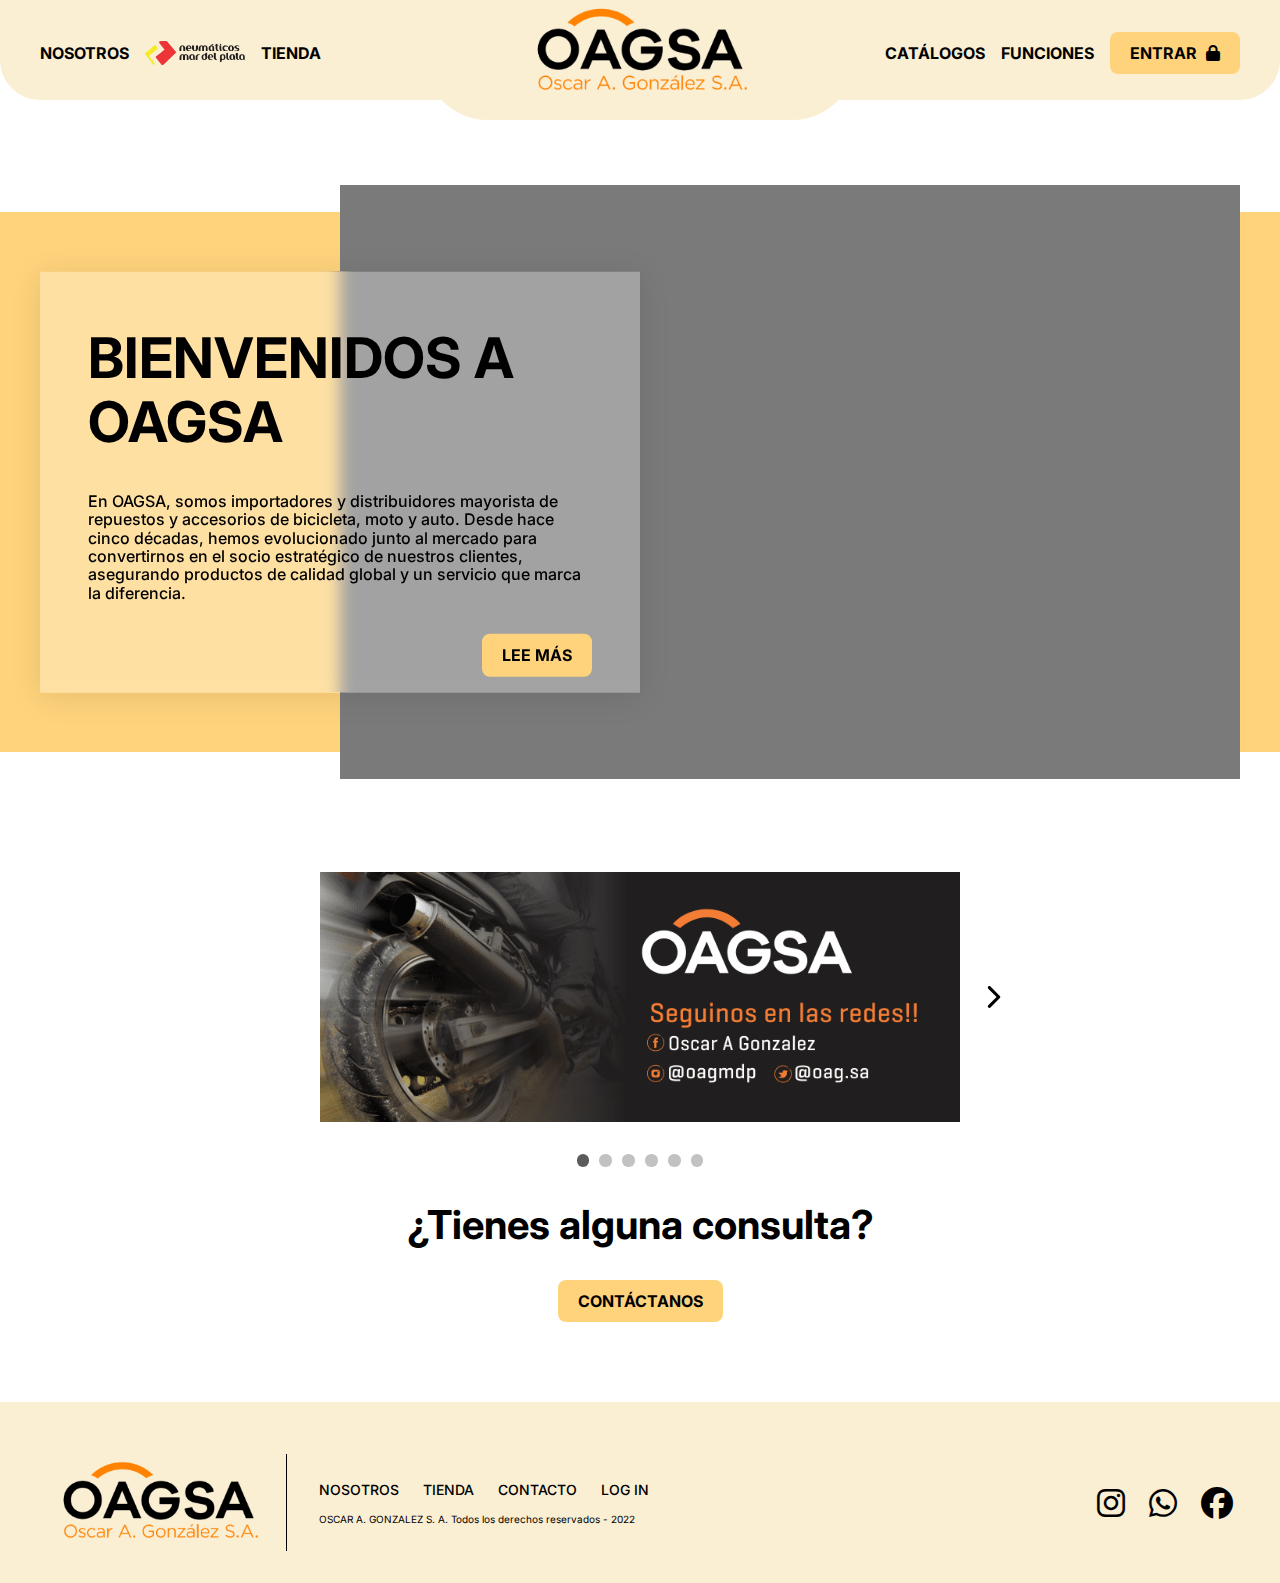
<file: index.html>
<!DOCTYPE html>
<html lang="es">
  <head>
    <meta charset="UTF-8" />
    <meta http-equiv="X-UA-Compatible" content="IE=edge" />
    <meta name="viewport" content="width=device-width, initial-scale=1.0" />
    <meta name="description" content="OAGSA - Distribuidores mayoristas de neumáticos, repuestos y accesorios para moto, auto y bicicleta en Mar del Plata. 50 años de experiencia en calidad y servicio." />
    <meta
      name="keywords"
      content="Neumáticos, tienda, mar del plata, Motos, Bicicletas, Cuatriciclos, accesorios" />
    <meta
      name="author"
      content="Stefanía Sanchez Golfieri - Agustín Julián Ramunno" />
    <meta name="copyright" content="Oscar A. González" />
    <link rel="icon" type="image/x-icon" href="./assets/logo-oagsa.png" />
    <link rel="canonical" href="https://www.oagsa.com" />

    <title>Inicio | OAGSA</title>

    <!-- Open Graph / Facebook -->
    <meta property="og:type" content="website" />
    <meta property="og:url" content="https://www.oagsa.com/" />
    <meta property="og:title" content="OAGSA - Distribuidores mayoristas de neumáticos y repuestos" />
    <meta property="og:description" content="OAGSA - Distribuidores mayoristas de neumáticos, repuestos y accesorios para moto, auto y bicicleta en Mar del Plata. 50 años de experiencia en calidad y servicio." />
    <meta property="og:image" content="https://www.oagsa.com/assets/logo-oagsa.png" />

    <!-- Twitter -->
    <meta property="twitter:card" content="summary_large_image" />
    <meta property="twitter:url" content="https://www.oagsa.com/" />
    <meta property="twitter:title" content="OAGSA - Distribuidores mayoristas de neumáticos y repuestos" />
    <meta property="twitter:description" content="OAGSA - Distribuidores mayoristas de neumáticos, repuestos y accesorios para moto, auto y bicicleta en Mar del Plata. 50 años de experiencia." />
    <meta property="twitter:image" content="https://www.oagsa.com/assets/logo-oagsa.png" />

    <!-- Schema.org JSON-LD -->
    <script type="application/ld+json">
    {
      "@context": "https://schema.org",
      "@type": "Organization",
      "name": "OAGSA",
      "legalName": "Oscar A. González S.A.",
      "url": "https://www.oagsa.com",
      "logo": "https://www.oagsa.com/assets/logo-oagsa.png",
      "foundingDate": "1970",
      "address": {
        "@type": "PostalAddress",
        "streetAddress": "Namuncurá 232",
        "addressLocality": "Mar del Plata",
        "addressRegion": "Buenos Aires",
        "postalCode": "7600",
        "addressCountry": "AR"
      },
      "contactPoint": {
        "@type": "ContactPoint",
        "telephone": "+54-0800-666-2462",
        "contactType": "sales",
        "email": "info@oagsa.com"
      },
      "sameAs": [
        "https://www.instagram.com/oag.s.a/",
        "https://www.facebook.com/people/Oscar-A-Gonzalez/100063653886728/"
      ]
    }
    </script>

    <!-- Google Tag Manager -->
    <script>
      ;(function (w, d, s, l, i) {
        w[l] = w[l] || []
        w[l].push({ 'gtm.start': new Date().getTime(), event: 'gtm.js' })
        var f = d.getElementsByTagName(s)[0],
          j = d.createElement(s),
          dl = l != 'dataLayer' ? '&l=' + l : ''
        j.async = true
        j.src = 'https://www.googletagmanager.com/gtm.js?id=' + i + dl
        f.parentNode.insertBefore(j, f)
      })(window, document, 'script', 'dataLayer', 'GTM-TBRTXDWH')
    </script>
    <!-- End Google Tag Manager -->

    <!-- Google tag (gtag.js) -->
    <script
      async
      src="https://www.googletagmanager.com/gtag/js?id=G-V081PLESXG"></script>
    <script>
      window.dataLayer = window.dataLayer || []
      function gtag() {
        dataLayer.push(arguments)
      }
      gtag('js', new Date())
      gtag('config', 'G-V081PLESXG')
    </script>
    <!-- End Google tag (gtag.js) -->

    <link
      rel="stylesheet"
      href="https://cdn.jsdelivr.net/npm/swiper@9/swiper-bundle.min.css" />
    <link
      rel="stylesheet"
      href="https://cdnjs.cloudflare.com/ajax/libs/font-awesome/6.1.2/css/all.min.css" />
    <link rel="stylesheet" href="./css/style.css" />
  </head>

  <body>
    <!-- Google Tag Manager (noscript) -->
    <noscript
      ><iframe
        src="https://www.googletagmanager.com/ns.html?id=GTM-TBRTXDWH"
        height="0"
        width="0"
        style="display: none; visibility: hidden"></iframe
    ></noscript>
    <!-- End Google Tag Manager (noscript) -->

    <header class="bg-primary">
      <nav>
        <div class="nav-icons">
          <a href="#"
            ><img class="logo" src="./assets/logo-oagsa.png" alt="Logo OAGSA"
          /></a>
          <button class="btn-menu" type="button" aria-label="Abrir menú">
            <i class="btn-menu__bars" aria-hidden="true"></i>
            <span class="visually-hidden">Menu</span>
          </button>
        </div>
        <ul class="nav-bar bg-primary">
          <div class="nav-flex">
            <li class="visually-hidden-desktop">
              <a
                target="_blank"
                href="http://mayorista.neumaticosmardelplata.com/"
                class="logo-neumaticos"
                ><img src="./assets/logo-neumaticos.png"
              /></a>
            </li>
            <li>
              <a href="./pages/about-us.html" class="text-hover-secondary-400"
                >Nosotros</a
              >
            </li>
            <li class="visually-hidden-mobile">
              <a
                target="_blank"
                href="http://mayorista.neumaticosmardelplata.com/"
                class="logo-neumaticos"
                ><img src="./assets/logo-neumaticos.png"
              /></a>
            </li>
            <li>
              <a href="./pages/store.html" class="text-hover-secondary-400"
                >Tienda</a
              >
            </li>
          </div>
          <div class="nav-flex">
            <li>
              <a
                href="https://drive.google.com/drive/folders/19CtJQqy_d0CazE5E0JEVuU5wHtN1mhaD?usp=sharing"
                target="_blank"
                class="text-hover-secondary-400"
                >Catálogos</a
              >
            </li>
            <li>
              <a href="./pages/dashboard.html" class="text-hover-secondary-400"
                >Funciones</a
              >
            </li>
            <li
              id="account-icon"
              class="button bg-secondary-300 bg-hover-secondary-400 text-black">
              <a href="./pages/log-in.html"
                ><span>Entrar</span> <i class="fa-solid fa-lock"></i
              ></a>
            </li>
          </div>
        </ul>
      </nav>
    </header>

    <main class="main-title mt-28 mb-30">
      <div class="main-container">
        <div class="main-image">
          <div class="title py-4 px-12">
            <h1 class="uppercase">Bienvenidos a OAGSA</h1>
            <p class="mb-8">
              En OAGSA, somos importadores y distribuidores mayorista de
              repuestos y accesorios de bicicleta, moto y auto. Desde hace cinco
              décadas, hemos evolucionado junto al mercado para convertirnos en
              el socio estratégico de nuestros clientes, asegurando productos de
              calidad global y un servicio que marca la diferencia.
            </p>
            <a
              class="button bg-secondary-300 text-black bg-hover-secondary-400"
              href="./pages/about-us.html"
              >Lee Más</a
            >
          </div>
        </div>
      </div>
    </main>

    <section class="carousel mt-30 mb-10">
      <button
        class="carousel__button carousel__button--left visually-hidden"
        aria-label="Anterior">
        <img src="./assets/chevron-left-solid.svg" alt="" />
      </button>

      <div class="carousel__track-container">
        <ul class="carousel__track">
          <li class="carousel__slide current-slide">
            <img
              class="carousel__image"
              src="./assets/oagsa-banner-1.png"
              alt="Imagen de carrusel 1"
              loading="lazy" />
          </li>
          <li class="carousel__slide">
            <img
              class="carousel__image"
              src="./assets/oagsa-banner-2.png"
              alt="Imagen de carrusel 2"
              loading="lazy" />
          </li>
          <li class="carousel__slide">
            <img
              class="carousel__image"
              src="./assets/oagsa-banner-3.png"
              alt="Imagen de carrusel 3"
              loading="lazy" />
          </li>
          <li class="carousel__slide">
            <img
              class="carousel__image"
              src="./assets/oagsa-banner-4.png"
              alt="Imagen de carrusel 4"
              loading="lazy" />
          </li>
          <li class="carousel__slide">
            <img
              class="carousel__image"
              src="./assets/oagsa-banner-5.png"
              alt="Imagen de carrusel 5"
              loading="lazy" />
          </li>
          <li class="carousel__slide">
            <img
              class="carousel__image"
              src="./assets/oagsa-banner-6.png"
              alt="Imagen de carrusel 6"
              loading="lazy" />
          </li>
        </ul>
      </div>
      <button
        class="carousel__button carousel__button--right"
        aria-label="Siguiente">
        <img src="./assets/chevron-right-solid.svg" alt="" />
      </button>

      <div class="carousel__nav mt-8">
        <button class="carousel__indicator current-slide"></button>
        <button class="carousel__indicator"></button>
        <button class="carousel__indicator"></button>
        <button class="carousel__indicator"></button>
        <button class="carousel__indicator"></button>
        <button class="carousel__indicator"></button>
      </div>
    </section>

    <section class="contact-banner mb-10 mt-20">
      <h2 class="mb-8">¿Tienes alguna consulta?</h2>
      <a
        class="button bg-secondary-300 bg-hover-secondary-400 text-black"
        href="./pages/contact.html"
        >Contáctanos</a
      >
    </section>

    <footer class="px-4 pt-5 mt-20 bg-primary">
      <div class="footer-container">
        <div>
          <a href="#"
            ><img
              class="logo-footer pr-4"
              src="./assets/logo-oagsa.png"
              alt="Logo OAGSA"
          /></a>
        </div>

        <ul class="icons">
          <li>
            <a
              class="text-hover-secondary-400"
              target="_blank"
              href="https://www.instagram.com/oag.s.a/"
              aria-label="Instagram"
              ><i class="fa-brands fa-instagram footer-icons"></i
            ></a>
          </li>
          <li>
            <a
              class="text-hover-secondary-400"
              target="_blank"
              href="https://wa.me/2234971312"
              aria-label="Whatsapp"
              ><i class="fa-brands fa-whatsapp footer-icons"></i
            ></a>
          </li>
          <li>
            <a
              class="text-hover-secondary-400"
              target="_blank"
              href="https://www.facebook.com/people/Oscar-A-Gonzalez/100063653886728/"
              aria-label="Facebook"
              ><i class="fa-brands fa-facebook footer-icons"></i
            ></a>
          </li>
        </ul>

        <div>
          <ul class="mb-4 uppercase">
            <li>
              <a class="text-hover-secondary-400" href="./pages/about-us.html"
                >Nosotros</a
              >
            </li>
            <li>
              <a class="text-hover-secondary-400" href="./pages/store.html"
                >Tienda</a
              >
            </li>
            <li>
              <a class="text-hover-secondary-400" href="./pages/contact.html"
                >Contacto</a
              >
            </li>
            <li>
              <a class="text-hover-secondary-400" href="./pages/log-in.html"
                >Log In</a
              >
            </li>
          </ul>

          <p>OSCAR A. GONZALEZ S. A. Todos los derechos reservados - 2022</p>
        </div>
      </div>
    </footer>

    <script src="https://cdn.jsdelivr.net/npm/swiper@9/swiper-bundle.min.js"></script>
    <script type="module" src="./src/ui/menu.js"></script>
    <script src="./src/ui/carousels.js"></script>
    <script type="module" src="./src/user.js"></script>
    <script>
      if (localStorage.getItem('reset') < 2) {
        localStorage.clear()
        localStorage.setItem('reset', 2)
      }
    </script>
  </body>
</html>
</file>
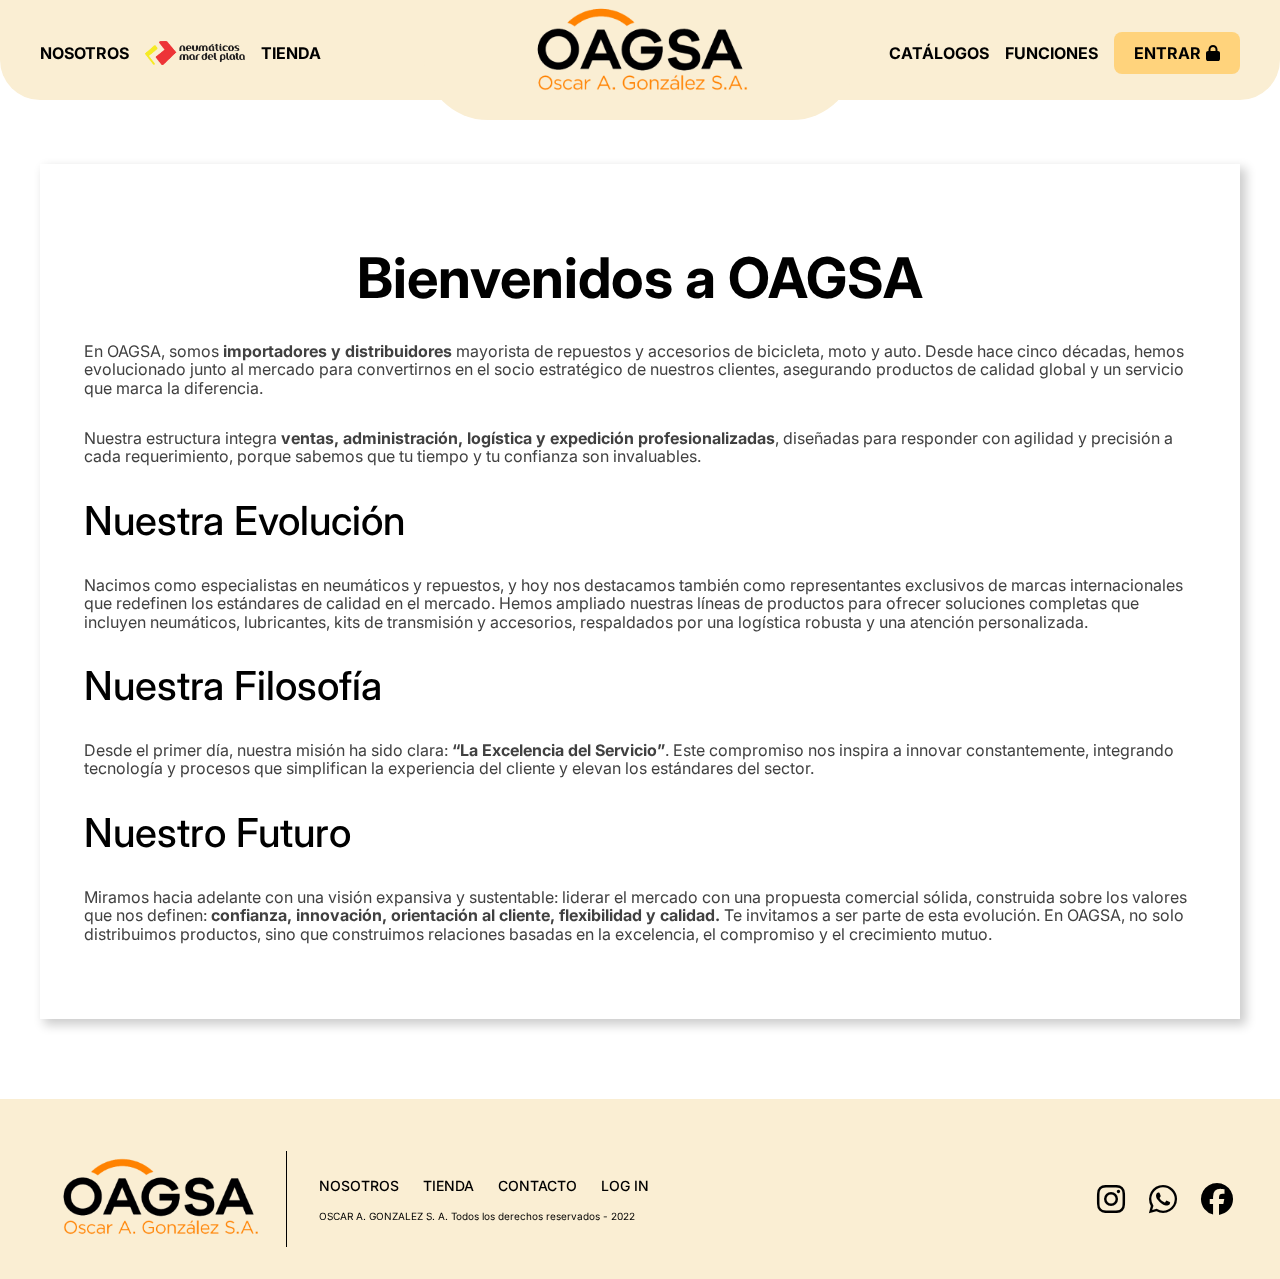
<file: pages/about-us.html>
﻿<!DOCTYPE html>
<html lang="es">
  <head>
    <meta charset="UTF-8" />
    <meta http-equiv="X-UA-Compatible" content="IE=edge" />
    <meta name="viewport" content="width=device-width, initial-scale=1.0" />
    <meta name="description" content="Conoce OAGSA - Importadores y distribuidores mayoristas con 5 décadas de experiencia. Calidad global, servicio diferenciado y compromiso con nuestros clientes en Mar del Plata." />
    <meta
      name="keywords"
      content="Neumáticos, tienda, mar del plata, Motos, Bicicletas, Cuatriciclos, accesorios" />
    <meta
      name="author"
      content="Stefanía Sanchez Golfieri - Agustín Julián Ramunno" />
    <meta name="copyright" content="Oscar A. González" />
    <link rel="icon" type="image/x-icon" href="../assets/logo-oagsa.png" />
    <link rel="canonical" href="https://www.oagsa.com/about-us.html" />

    <title>Sobre Nosotros | OAGSA</title>

    <!-- Open Graph / Facebook -->
    <meta property="og:type" content="website" />
    <meta property="og:url" content="https://www.oagsa.com/pages/about-us.html" />
    <meta property="og:title" content="Sobre Nosotros - OAGSA | 50 años de experiencia" />
    <meta property="og:description" content="Conoce OAGSA - Importadores y distribuidores mayoristas con 5 décadas de experiencia. Calidad global, servicio diferenciado y compromiso con nuestros clientes." />
    <meta property="og:image" content="https://www.oagsa.com/assets/logo-oagsa.png" />

    <!-- Twitter -->
    <meta property="twitter:card" content="summary_large_image" />
    <meta property="twitter:url" content="https://www.oagsa.com/pages/about-us.html" />
    <meta property="twitter:title" content="Sobre Nosotros - OAGSA | 50 años de experiencia" />
    <meta property="twitter:description" content="Conoce OAGSA - Importadores y distribuidores mayoristas con 5 décadas de experiencia en Mar del Plata." />
    <meta property="twitter:image" content="https://www.oagsa.com/assets/logo-oagsa.png" />

    <!-- Schema.org JSON-LD -->
    <script type="application/ld+json">
    {
      "@context": "https://schema.org",
      "@type": "AboutPage",
      "name": "Sobre OAGSA",
      "description": "Historia y filosofía de OAGSA, distribuidores mayoristas con 50 años de experiencia",
      "url": "https://www.oagsa.com/pages/about-us.html",
      "mainEntity": {
        "@type": "Organization",
        "name": "OAGSA",
        "url": "https://www.oagsa.com"
      }
    }
    </script>

    <!-- Google Tag Manager -->
    <script>
      ;(function (w, d, s, l, i) {
        w[l] = w[l] || []
        w[l].push({ 'gtm.start': new Date().getTime(), event: 'gtm.js' })
        var f = d.getElementsByTagName(s)[0],
          j = d.createElement(s),
          dl = l != 'dataLayer' ? '&l=' + l : ''
        j.async = true
        j.src = 'https://www.googletagmanager.com/gtm.js?id=' + i + dl
        f.parentNode.insertBefore(j, f)
      })(window, document, 'script', 'dataLayer', 'GTM-TBRTXDWH')
    </script>
    <!-- End Google Tag Manager -->

    <!-- Google tag (gtag.js) -->
    <script
      async
      src="https://www.googletagmanager.com/gtag/js?id=G-V081PLESXG"></script>
    <script>
      window.dataLayer = window.dataLayer || []
      function gtag() {
        dataLayer.push(arguments)
      }
      gtag('js', new Date())
      gtag('config', 'G-V081PLESXG')
    </script>
    <!-- End Google tag (gtag.js) -->

    <link
      rel="stylesheet"
      href="https://cdnjs.cloudflare.com/ajax/libs/font-awesome/6.1.2/css/all.min.css" />
    <link rel="stylesheet" href="../css/style.css" />
  </head>

  <body>
    <!-- Google Tag Manager (noscript) -->
    <noscript
      ><iframe
        src="https://www.googletagmanager.com/ns.html?id=GTM-TBRTXDWH"
        height="0"
        width="0"
        style="display: none; visibility: hidden"></iframe
    ></noscript>
    <!-- End Google Tag Manager (noscript) -->

    <header class="bg-primary">
      <nav>
        <div class="nav-icons">
          <a href="../index.html"
            ><img class="logo" src="../assets/logo-oagsa.png" alt="Logo OAGSA"
          /></a>
          <button class="btn-menu" type="button" aria-label="Menú">
            <i class="btn-menu__bars" aria-hidden="true"></i>
            <span class="visually-hidden">Menu</span>
          </button>
        </div>
        <ul class="nav-bar bg-primary">
          <div class="nav-flex">
            <li class="visually-hidden-desktop">
              <a
                target="_blank"
                href="http://mayorista.neumaticosmardelplata.com/"
                class="logo-neumaticos"
                ><img src="../assets/logo-neumaticos.png"
              /></a>
            </li>
            <li><a href="./about-us.html" class="text-hover-secondary-400">Nosotros</a></li>
            <li class="visually-hidden-mobile">
              <a
                target="_blank"
                href="http://mayorista.neumaticosmardelplata.com/"
                class="logo-neumaticos"
                ><img src="../assets/logo-neumaticos.png"
              /></a>
            </li>
            <li>
              <a href="./store.html" class="text-hover-secondary-400">Tienda</a>
            </li>
          </div>
          <div class="nav-flex">
            <li>
              <a
                href="https://drive.google.com/drive/folders/19CtJQqy_d0CazE5E0JEVuU5wHtN1mhaD?usp=sharing"
                target="_blank"
                class="text-hover-secondary-400"
                >Catálogos</a
              >
            </li>
            <li>
              <a href="./dashboard.html" class="text-hover-secondary-400"
                >Funciones</a
              >
            </li>
            <li
              class="button bg-secondary-300 bg-hover-secondary-400 text-black"
              id="account-icon">
              <a href="./log-in.html"
                ><span>Entrar</span><i class="fa-solid fa-lock"></i
              ></a>
            </li>
          </div>
        </ul>
      </nav>
    </header>

    <main class="main-about-us__center mt-16">
      <div class="about-us__card p-11">
        <div class="about-us__card-title">
          <h1 class="mb-8">Bienvenidos a OAGSA</h1>
          <p>
            En OAGSA, somos
            <strong>importadores y distribuidores</strong> mayorista de
            repuestos y accesorios de bicicleta, moto y auto. Desde hace cinco
            décadas, hemos evolucionado junto al mercado para convertirnos en el
            socio estratégico de nuestros clientes, asegurando productos de
            calidad global y un servicio que marca la diferencia.
          </p>
          <p>
            Nuestra estructura integra
            <strong
              >ventas, administración, logística y expedición
              profesionalizadas</strong
            >, diseñadas para responder con agilidad y precisión a cada
            requerimiento, porque sabemos que tu tiempo y tu confianza son
            invaluables.
          </p>
          <h2 class="mb-8">Nuestra Evolución</h2>
          <p>
            Nacimos como especialistas en neumáticos y repuestos, y hoy nos
            destacamos también como representantes exclusivos de marcas
            internacionales que redefinen los estándares de calidad en el
            mercado. Hemos ampliado nuestras líneas de productos para ofrecer
            soluciones completas que incluyen neumáticos, lubricantes, kits de
            transmisión y accesorios, respaldados por una logística robusta y
            una atención personalizada.
          </p>
          <h2 class="mb-8">Nuestra Filosofía</h2>
          <p>
            Desde el primer día, nuestra misión ha sido clara:
            <strong>“La Excelencia del Servicio”</strong>. Este compromiso nos
            inspira a innovar constantemente, integrando tecnología y procesos
            que simplifican la experiencia del cliente y elevan los estándares
            del sector.
          </p>
          <h2 class="mb-8">Nuestro Futuro</h2>
          <p>
            Miramos hacia adelante con una visión expansiva y sustentable:
            liderar el mercado con una propuesta comercial sólida, construida
            sobre los valores que nos definen:
            <strong
              >confianza, innovación, orientación al cliente, flexibilidad y
              calidad.</strong
            >
            Te invitamos a ser parte de esta evolución. En OAGSA, no solo
            distribuimos productos, sino que construimos relaciones basadas en
            la excelencia, el compromiso y el crecimiento mutuo.
          </p>
        </div>
      </div>
    </main>

    <footer class="px-4 pt-5 mt-20 bg-primary about-us__footer">
      <div class="footer-container">
        <div>
          <a href="#"
            ><img
              class="logo-footer pr-4"
              src="../assets/logo-oagsa.png"
              alt="Logo OAGSA"
          /></a>
        </div>

        <ul class="icons">
          <li>
            <a
              class="text-hover-secondary-400"
              target="_blank"
              href="https://www.instagram.com/oag.s.a/"
              aria-label="Instagram"
              ><i class="fa-brands fa-instagram footer-icons"></i
            ></a>
          </li>
          <li>
            <a
              class="text-hover-secondary-400"
              target="_blank"
              href="https://wa.me/2234971312"
              aria-label="Whatsapp"
              ><i class="fa-brands fa-whatsapp footer-icons"></i
            ></a>
          </li>
          <li>
            <a
              class="text-hover-secondary-400"
              target="_blank"
              href="https://www.facebook.com/people/Oscar-A-Gonzalez/100063653886728/"
              aria-label="Facebook"
              ><i class="fa-brands fa-facebook footer-icons"></i
            ></a>
          </li>
        </ul>

        <div>
          <ul class="mb-4 uppercase">
            <li><a class="text-hover-secondary-400" href="./about-us.html">Nosotros</a></li>
            <li>
              <a class="text-hover-secondary-400" href="./store.html">Tienda</a>
            </li>
            <li>
              <a class="text-hover-secondary-400" href="./contact.html"
                >Contacto</a
              >
            </li>
            <li>
              <a class="text-hover-secondary-400" href="./log-in.html"
                >Log In</a
              >
            </li>
          </ul>

          <p>OSCAR A. GONZALEZ S. A. Todos los derechos reservados - 2022</p>
        </div>
      </div>
    </footer>

    <script type="module" src="../src/user.js"></script>
    <script type="module" src="../src/ui/menu.js"></script>
  </body>
</html>
</file>
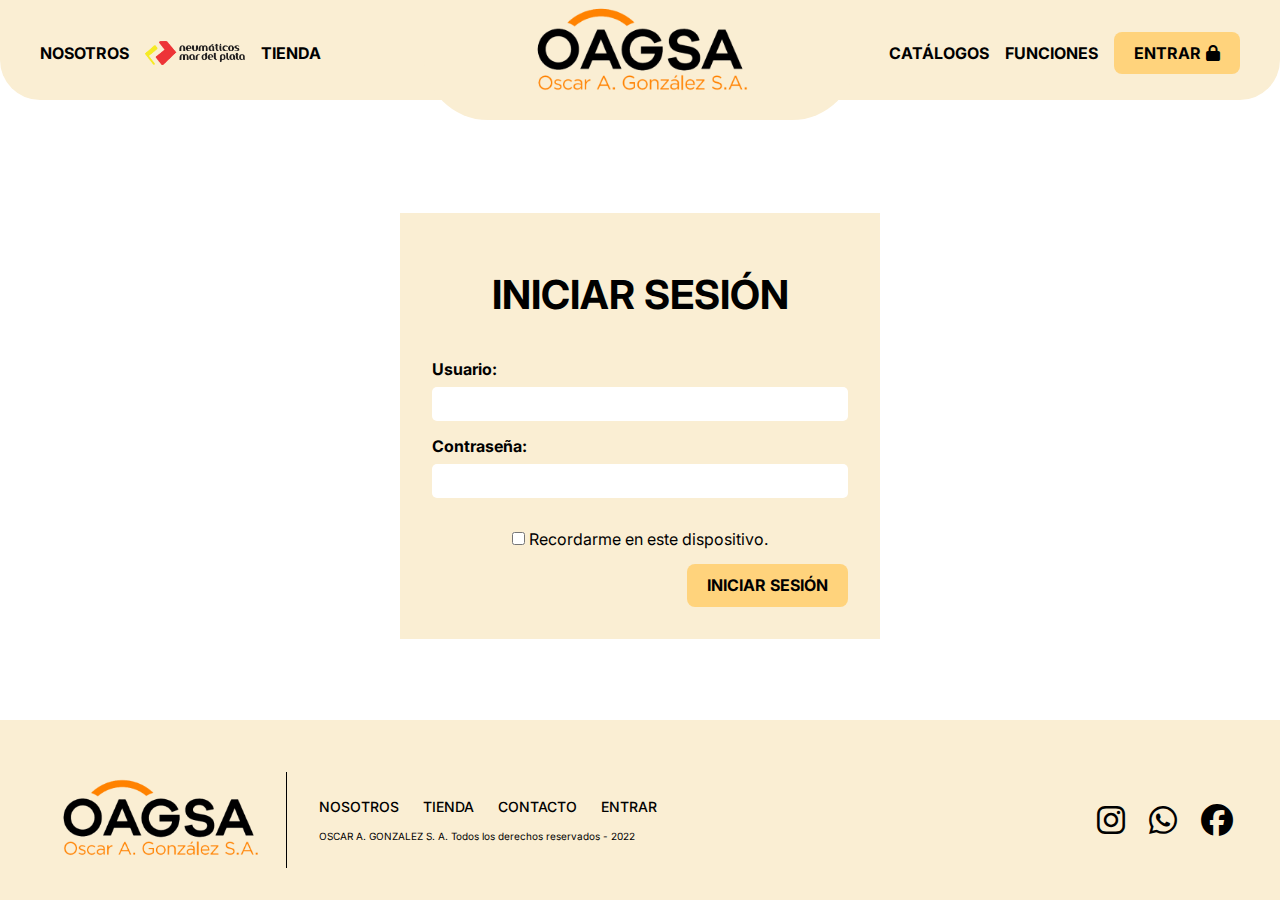
<file: pages/log-in.html>
﻿<!DOCTYPE html>
<html lang="es">
  <head>
    <meta charset="UTF-8" />
    <meta http-equiv="X-UA-Compatible" content="IE=edge" />
    <meta name="viewport" content="width=device-width, initial-scale=1.0" />
    <meta name="description" content="Iniciar sesión en OAGSA - Accede a tu cuenta mayorista. Consulta precios, realiza pedidos y gestiona tus compras de neumáticos y repuestos." />
    <meta
      name="keywords"
      content="Neumáticos, tienda, mar del plata, Motos, Bicicletas, Cuatriciclos, accesorios" />
    <meta
      name="author"
      content="Stefanía Sanchez Golfieri - Agustín Julián Ramunno" />
    <meta name="copyright" content="Oscar A. González" />
    <link rel="icon" type="image/x-icon" href="../assets/logo-oagsa.png" />
    <link rel="canonical" href="https://www.oagsa.com/log-in.html" />

    <title>Login | OAGSA</title>

    <!-- Open Graph / Facebook -->
    <meta property="og:type" content="website" />
    <meta property="og:url" content="https://www.oagsa.com/pages/log-in.html" />
    <meta property="og:title" content="Iniciar Sesión - OAGSA" />
    <meta property="og:description" content="Accede a tu cuenta mayorista OAGSA." />
    <meta property="og:image" content="https://www.oagsa.com/assets/logo-oagsa.png" />

    <!-- Twitter -->
    <meta property="twitter:card" content="summary_large_image" />
    <meta property="twitter:url" content="https://www.oagsa.com/pages/log-in.html" />
    <meta property="twitter:title" content="Iniciar Sesión - OAGSA" />
    <meta property="twitter:description" content="Accede a tu cuenta mayorista OAGSA." />
    <meta property="twitter:image" content="https://www.oagsa.com/assets/logo-oagsa.png" />

    <!-- Google Tag Manager -->
    <script>
      ;(function (w, d, s, l, i) {
        w[l] = w[l] || []
        w[l].push({ 'gtm.start': new Date().getTime(), event: 'gtm.js' })
        var f = d.getElementsByTagName(s)[0],
          j = d.createElement(s),
          dl = l != 'dataLayer' ? '&l=' + l : ''
        j.async = true
        j.src = 'https://www.googletagmanager.com/gtm.js?id=' + i + dl
        f.parentNode.insertBefore(j, f)
      })(window, document, 'script', 'dataLayer', 'GTM-TBRTXDWH')
    </script>
    <!-- End Google Tag Manager -->

    <!-- Google tag (gtag.js) -->
    <script
      async
      src="https://www.googletagmanager.com/gtag/js?id=G-V081PLESXG"></script>
    <script>
      window.dataLayer = window.dataLayer || []
      function gtag() {
        dataLayer.push(arguments)
      }
      gtag('js', new Date())
      gtag('config', 'G-V081PLESXG')
    </script>
    <!-- End Google tag (gtag.js) -->

    <link rel="stylesheet" href="../css/style.css" />
    <link
      rel="stylesheet"
      href="https://cdnjs.cloudflare.com/ajax/libs/font-awesome/6.1.2/css/all.min.css" />
  </head>

  <body>
    <!-- Google Tag Manager (noscript) -->
    <noscript
      ><iframe
        src="https://www.googletagmanager.com/ns.html?id=GTM-TBRTXDWH"
        height="0"
        width="0"
        style="display: none; visibility: hidden"></iframe
    ></noscript>
    <!-- End Google Tag Manager (noscript) -->

    <div class="login-container-fluid">
      <header class="bg-primary">
        <nav>
          <div class="nav-icons">
            <a href="../index.html"
              ><img
                class="logo"
                src="../assets/logo-oagsa.png"
                alt="Logo OAGSA"
            /></a>
            <button class="btn-menu" type="button" aria-label="Menú">
              <i class="btn-menu__bars" aria-hidden="true"></i>
              <span class="visually-hidden">Menu</span>
            </button>
          </div>
          <ul class="nav-bar bg-primary">
            <div class="nav-flex">
              <li class="visually-hidden-desktop">
                <a
                  target="_blank"
                  href="http://mayorista.neumaticosmardelplata.com/"
                  class="logo-neumaticos"
                  ><img src="../assets/logo-neumaticos.png"
                /></a>
              </li>
              <li>
                <a href="./about-us.html" class="text-hover-secondary-400"
                  >Nosotros</a
                >
              </li>
              <li class="visually-hidden-mobile">
                <a
                  target="_blank"
                  href="http://mayorista.neumaticosmardelplata.com/"
                  class="logo-neumaticos"
                  ><img src="../assets/logo-neumaticos.png"
                /></a>
              </li>
              <li>
                <a href="./store.html" class="text-hover-secondary-400"
                  >Tienda</a
                >
              </li>
            </div>
            <div class="nav-flex">
              <li>
                <a
                  href="https://drive.google.com/drive/folders/19CtJQqy_d0CazE5E0JEVuU5wHtN1mhaD?usp=sharing"
                  target="_blank"
                  class="text-hover-secondary-400"
                  >Catálogos</a
                >
              </li>
              <li>
                <a href="./dashboard.html" class="text-hover-secondary-400"
                  >Funciones</a
                >
              </li>
              <li
                id="account-icon"
                class="button bg-secondary-300 bg-hover-secondary-400 text-black">
                <a href="#"
                  ><span>Entrar</span><i class="fa-solid fa-lock"></i
                ></a>
              </li>
            </div>
          </ul>
        </nav>
      </header>

      <main class="mt-28 main-login">
        <form class="bg-primary" id="login-form">
          <h1 class="uppercase">Iniciar Sesión</h1>
          <div class="label">
            <label for="user">Usuario:</label>
            <input type="text" id="user" name="user" class="p-2" />
          </div>
          <div class="label">
            <label for="password">Contraseña:</label>
            <input type="password" id="password" name="password" class="p-2" />
          </div>
          <p></p>
          <div class="label-checkbox">
            <input type="checkbox" id="checkbox" name="checkbox" />
            <label for="checkbox">Recordarme en este dispositivo.</label>
          </div>
          <button
            class="button bg-secondary-300 bg-hover-secondary-400"
            aria-label="Iniciar Sesión">
            Iniciar Sesión
          </button>
          <div class="login-error visually-hidden" id="error-container"></div>
        </form>
      </main>

      <footer class="px-4 pt-5 mt-20 bg-primary">
        <div class="footer-container">
          <div>
            <a href="../index.html"
              ><img
                class="logo-footer pr-4"
                src="../assets/logo-oagsa.png"
                alt="Logo OAGSA"
            /></a>
          </div>

          <ul class="icons">
            <li>
              <a
                class="text-hover-secondary-400"
                target="_blank"
                href="https://www.instagram.com/oag.s.a/"
                aria-label="Instagram"
                ><i class="fa-brands fa-instagram footer-icons"></i
              ></a>
            </li>
            <li>
              <a
                class="text-hover-secondary-400"
                target="_blank"
                href="https://wa.me/2234971312"
                aria-label="Whatsapp"
                ><i class="fa-brands fa-whatsapp footer-icons"></i
              ></a>
            </li>
            <li>
              <a
                class="text-hover-secondary-400"
                target="_blank"
                href="https://www.facebook.com/people/Oscar-A-Gonzalez/100063653886728/"
                aria-label="Facebook"
                ><i class="fa-brands fa-facebook footer-icons"></i
              ></a>
            </li>
          </ul>

          <div>
            <ul class="mb-4 uppercase">
              <li>
                <a class="text-hover-secondary-400" href="./about-us.html"
                  >Nosotros</a
                >
              </li>
              <li>
                <a class="text-hover-secondary-400" href="./store.html"
                  >Tienda</a
                >
              </li>
              <li>
                <a class="text-hover-secondary-400" href="./contact.html"
                  >Contacto</a
                >
              </li>
              <li>
                <a class="text-hover-secondary-400" href="./log-in.html"
                  >Entrar</a
                >
              </li>
            </ul>

            <p>OSCAR A. GONZALEZ S. A. Todos los derechos reservados - 2022</p>
          </div>
        </div>
      </footer>
    </div>

    <script type="module" src="../src/ui/menu.js"></script>
    <script type="module" src="../src/login.js"></script>
    <script type="module" src="../src/user.js"></script>
  </body>
</html>
</file>
<file: css/style.css>
@charset "UTF-8";
@import url("https://fonts.googleapis.com/css2?family=Inter:wght@400;500;700&display=swap");
:root {
  --fs-200: 0.75rem;
  --fs-300: 0.875rem;
  --fs-400: 1rem;
  --fs-500: 1.25rem;
  --fs-600: 1.5rem;
  --fs-700: 2rem;
  --fs-body: var(--fs-300);
  --fs-nav: var(--fs-400);
  --fs-button: var(--fs-400);
  --fs-primary-heading: var(--fs-700);
  --fs-secondary-heading: var(--fs-600);
}
@media (min-width: 48rem) {
  :root {
    --fs-200: 0.875rem;
    --fs-300: 1rem;
    --fs-400: 1.5rem;
    --fs-500: 2rem;
    --fs-600: 2.5rem;
    --fs-700: 3.5rem;
    --fs-button: var(--fs-300);
    --fs-nav: var(--fs-300);
  }
}

/*! normalize.css v8.0.1 | MIT License | github.com/necolas/normalize.css */
/* Document
   ========================================================================== */
/**
 * 1. Correct the line height in all browsers.
 * 2. Prevent adjustments of font size after orientation changes in iOS.
 */
html {
  line-height: 1.15; /* 1 */
  -webkit-text-size-adjust: 100%; /* 2 */
}

/* Sections
   ========================================================================== */
html,
body {
  height: 100%;
  min-height: 100vh;
}

body {
  text-rendering: optimizeSpeed;
  position: relative;
}

/**
 * Render the `main` element consistently in IE.
 */
main {
  display: block;
}

/**
 * Correct the font size and margin on `h1` elements within `section` and
 * `article` contexts in Chrome, Firefox, and Safari.
 */
h1 {
  font-size: 2em;
  margin: 0.67em 0;
}

/* Grouping content
   ========================================================================== */
/**
 * 1. Add the correct box sizing in Firefox.
 * 2. Show the overflow in Edge and IE.
 */
hr {
  box-sizing: content-box; /* 1 */
  height: 0; /* 1 */
  overflow: visible; /* 2 */
}

/**
 * 1. Correct the inheritance and scaling of font size in all browsers.
 * 2. Correct the odd `em` font sizing in all browsers.
 */
pre {
  font-family: monospace, monospace; /* 1 */
  font-size: 1em; /* 2 */
}

/* Text-level semantics
   ========================================================================== */
/**
 * Remove the gray background on active links in IE 10.
 */
a {
  background-color: transparent;
}

/**
 * 1. Remove the bottom border in Chrome 57-
 * 2. Add the correct text decoration in Chrome, Edge, IE, Opera, and Safari.
 */
abbr[title] {
  border-bottom: none; /* 1 */
  text-decoration: underline; /* 2 */
  text-decoration: underline dotted; /* 2 */
}

/**
 * Add the correct font weight in Chrome, Edge, and Safari.
 */
b,
strong {
  font-weight: bolder;
}

/**
 * 1. Correct the inheritance and scaling of font size in all browsers.
 * 2. Correct the odd `em` font sizing in all browsers.
 */
code,
kbd,
samp {
  font-family: monospace, monospace; /* 1 */
  font-size: 1em; /* 2 */
}

/**
 * Add the correct font size in all browsers.
 */
small {
  font-size: 80%;
}

/**
 * Prevent `sub` and `sup` elements from affecting the line height in
 * all browsers.
 */
sub,
sup {
  font-size: 75%;
  line-height: 0;
  position: relative;
  vertical-align: baseline;
}

sub {
  bottom: -0.25em;
}

sup {
  top: -0.5em;
}

/* Embedded content
   ========================================================================== */
/**
 * Remove the border on images inside links in IE 10.
 */
img,
picture,
svg {
  max-width: 100%;
  display: block;
}

img {
  border-style: none;
}

/* Forms
   ========================================================================== */
/**
 * 1. Change the font styles in all browsers.
 * 2. Remove the margin in Firefox and Safari.
 */
button,
input,
optgroup,
select,
textarea {
  font-family: inherit; /* 1 */
  font-size: 100%; /* 1 */
  line-height: 1.15; /* 1 */
  margin: 0; /* 2 */
}

/**
 * Show the overflow in IE.
 * 1. Show the overflow in Edge.
 */
button,
input {
  /* 1 */
  overflow: visible;
}

/**
 * Remove the inheritance of text transform in Edge, Firefox, and IE.
 * 1. Remove the inheritance of text transform in Firefox.
 */
button,
select {
  /* 1 */
  text-transform: none;
}

/**
 * Correct the inability to style clickable types in iOS and Safari.
 */
button,
[type=button],
[type=reset],
[type=submit] {
  -webkit-appearance: button;
}

/**
 * Remove the inner border and padding in Firefox.
 */
button::-moz-focus-inner,
[type=button]::-moz-focus-inner,
[type=reset]::-moz-focus-inner,
[type=submit]::-moz-focus-inner {
  border-style: none;
  padding: 0;
}

/**
 * Restore the focus styles unset by the previous rule.
 */
button:-moz-focusring,
[type=button]:-moz-focusring,
[type=reset]:-moz-focusring,
[type=submit]:-moz-focusring {
  outline: 1px dotted ButtonText;
}

/**
 * Correct the padding in Firefox.
 */
fieldset {
  padding: 0.35em 0.75em 0.625em;
}

/**
 * 1. Correct the text wrapping in Edge and IE.
 * 2. Correct the color inheritance from `fieldset` elements in IE.
 * 3. Remove the padding so developers are not caught out when they zero out
 *    `fieldset` elements in all browsers.
 */
legend {
  box-sizing: border-box; /* 1 */
  color: inherit; /* 2 */
  display: table; /* 1 */
  max-width: 100%; /* 1 */
  padding: 0; /* 3 */
  white-space: normal; /* 1 */
}

/**
 * Add the correct vertical alignment in Chrome, Firefox, and Opera.
 */
progress {
  vertical-align: baseline;
}

/**
 * Remove the default vertical scrollbar in IE 10+.
 */
textarea {
  overflow: auto;
}

/**
 * 1. Add the correct box sizing in IE 10.
 * 2. Remove the padding in IE 10.
 */
[type=checkbox],
[type=radio] {
  box-sizing: border-box; /* 1 */
  padding: 0; /* 2 */
}

/**
 * Correct the cursor style of increment and decrement buttons in Chrome.
 */
[type=number]::-webkit-inner-spin-button,
[type=number]::-webkit-outer-spin-button {
  height: auto;
}

/**
 * 1. Correct the odd appearance in Chrome and Safari.
 * 2. Correct the outline style in Safari.
 */
[type=search] {
  -webkit-appearance: textfield; /* 1 */
  outline-offset: -2px; /* 2 */
}

/**
 * Remove the inner padding in Chrome and Safari on macOS.
 */
[type=search]::-webkit-search-decoration {
  -webkit-appearance: none;
}

/**
 * 1. Correct the inability to style clickable types in iOS and Safari.
 * 2. Change font properties to `inherit` in Safari.
 */
::-webkit-file-upload-button {
  -webkit-appearance: button; /* 1 */
  font: inherit; /* 2 */
}

/* Interactive
   ========================================================================== */
/*
 * Add the correct display in Edge, IE 10+, and Firefox.
 */
details {
  display: block;
}

/*
 * Add the correct display in all browsers.
 */
summary {
  display: list-item;
}

/* Misc
   ========================================================================== */
/**
 * Add the correct display in IE 10+.
 */
template {
  display: none;
}

/**
 * Add the correct display in IE 10.
 */
[hidden] {
  display: none;
}

* {
  margin: 0;
  padding: 0;
  font: inherit;
}

*,
*::before,
*::after {
  box-sizing: border-box;
}

.w-1 {
  width: 0.25rem;
}

.max-w-1 {
  max-width: 0.25rem;
}

.m-1 {
  margin: 0.25rem;
}

.mx-1 {
  margin-inline: 0.25rem;
}

.my-1 {
  margin-block: 0.25rem;
}

.p-1 {
  padding: 0.25rem;
}

.px-1 {
  padding-inline: 0.25rem;
}

.py-1 {
  padding-block: 0.25rem;
}

.mt-1 {
  margin-top: 0.25rem;
}

.mb-1 {
  margin-bottom: 0.25rem;
}

.ml-1 {
  margin-left: 0.25rem;
}

.mr-1 {
  margin-right: 0.25rem;
}

.pt-1 {
  padding-top: 0.25rem;
}

.pb-1 {
  padding-bottom: 0.25rem;
}

.pl-1 {
  padding-left: 0.25rem;
}

.pr-1 {
  padding-right: 0.25rem;
}

.w-2 {
  width: 0.5rem;
}

.max-w-2 {
  max-width: 0.5rem;
}

.m-2 {
  margin: 0.5rem;
}

.mx-2 {
  margin-inline: 0.5rem;
}

.my-2 {
  margin-block: 0.5rem;
}

.p-2 {
  padding: 0.5rem;
}

.px-2 {
  padding-inline: 0.5rem;
}

.py-2 {
  padding-block: 0.5rem;
}

.mt-2 {
  margin-top: 0.5rem;
}

.mb-2 {
  margin-bottom: 0.5rem;
}

.ml-2 {
  margin-left: 0.5rem;
}

.mr-2 {
  margin-right: 0.5rem;
}

.pt-2 {
  padding-top: 0.5rem;
}

.pb-2 {
  padding-bottom: 0.5rem;
}

.pl-2 {
  padding-left: 0.5rem;
}

.pr-2 {
  padding-right: 0.5rem;
}

.w-3 {
  width: 0.75rem;
}

.max-w-3 {
  max-width: 0.75rem;
}

.m-3 {
  margin: 0.75rem;
}

.mx-3 {
  margin-inline: 0.75rem;
}

.my-3 {
  margin-block: 0.75rem;
}

.p-3 {
  padding: 0.75rem;
}

.px-3 {
  padding-inline: 0.75rem;
}

.py-3 {
  padding-block: 0.75rem;
}

.mt-3 {
  margin-top: 0.75rem;
}

.mb-3 {
  margin-bottom: 0.75rem;
}

.ml-3 {
  margin-left: 0.75rem;
}

.mr-3 {
  margin-right: 0.75rem;
}

.pt-3 {
  padding-top: 0.75rem;
}

.pb-3 {
  padding-bottom: 0.75rem;
}

.pl-3 {
  padding-left: 0.75rem;
}

.pr-3 {
  padding-right: 0.75rem;
}

.w-4 {
  width: 1rem;
}

.max-w-4 {
  max-width: 1rem;
}

.m-4 {
  margin: 1rem;
}

.mx-4 {
  margin-inline: 1rem;
}

.my-4 {
  margin-block: 1rem;
}

.p-4 {
  padding: 1rem;
}

.px-4 {
  padding-inline: 1rem;
}

.py-4 {
  padding-block: 1rem;
}

.mt-4 {
  margin-top: 1rem;
}

.mb-4 {
  margin-bottom: 1rem;
}

.ml-4 {
  margin-left: 1rem;
}

.mr-4 {
  margin-right: 1rem;
}

.pt-4 {
  padding-top: 1rem;
}

.pb-4 {
  padding-bottom: 1rem;
}

.pl-4 {
  padding-left: 1rem;
}

.pr-4 {
  padding-right: 1rem;
}

.w-5 {
  width: 1.25rem;
}

.max-w-5 {
  max-width: 1.25rem;
}

.m-5 {
  margin: 1.25rem;
}

.mx-5 {
  margin-inline: 1.25rem;
}

.my-5 {
  margin-block: 1.25rem;
}

.p-5 {
  padding: 1.25rem;
}

.px-5 {
  padding-inline: 1.25rem;
}

.py-5 {
  padding-block: 1.25rem;
}

.mt-5 {
  margin-top: 1.25rem;
}

.mb-5 {
  margin-bottom: 1.25rem;
}

.ml-5 {
  margin-left: 1.25rem;
}

.mr-5 {
  margin-right: 1.25rem;
}

.pt-5 {
  padding-top: 1.25rem;
}

.pb-5 {
  padding-bottom: 1.25rem;
}

.pl-5 {
  padding-left: 1.25rem;
}

.pr-5 {
  padding-right: 1.25rem;
}

.w-6 {
  width: 1.5rem;
}

.max-w-6 {
  max-width: 1.5rem;
}

.m-6 {
  margin: 1.5rem;
}

.mx-6 {
  margin-inline: 1.5rem;
}

.my-6 {
  margin-block: 1.5rem;
}

.p-6 {
  padding: 1.5rem;
}

.px-6 {
  padding-inline: 1.5rem;
}

.py-6 {
  padding-block: 1.5rem;
}

.mt-6 {
  margin-top: 1.5rem;
}

.mb-6 {
  margin-bottom: 1.5rem;
}

.ml-6 {
  margin-left: 1.5rem;
}

.mr-6 {
  margin-right: 1.5rem;
}

.pt-6 {
  padding-top: 1.5rem;
}

.pb-6 {
  padding-bottom: 1.5rem;
}

.pl-6 {
  padding-left: 1.5rem;
}

.pr-6 {
  padding-right: 1.5rem;
}

.w-7 {
  width: 1.75rem;
}

.max-w-7 {
  max-width: 1.75rem;
}

.m-7 {
  margin: 1.75rem;
}

.mx-7 {
  margin-inline: 1.75rem;
}

.my-7 {
  margin-block: 1.75rem;
}

.p-7 {
  padding: 1.75rem;
}

.px-7 {
  padding-inline: 1.75rem;
}

.py-7 {
  padding-block: 1.75rem;
}

.mt-7 {
  margin-top: 1.75rem;
}

.mb-7 {
  margin-bottom: 1.75rem;
}

.ml-7 {
  margin-left: 1.75rem;
}

.mr-7 {
  margin-right: 1.75rem;
}

.pt-7 {
  padding-top: 1.75rem;
}

.pb-7 {
  padding-bottom: 1.75rem;
}

.pl-7 {
  padding-left: 1.75rem;
}

.pr-7 {
  padding-right: 1.75rem;
}

.w-8 {
  width: 2rem;
}

.max-w-8 {
  max-width: 2rem;
}

.m-8 {
  margin: 2rem;
}

.mx-8 {
  margin-inline: 2rem;
}

.my-8 {
  margin-block: 2rem;
}

.p-8 {
  padding: 2rem;
}

.px-8 {
  padding-inline: 2rem;
}

.py-8 {
  padding-block: 2rem;
}

.mt-8 {
  margin-top: 2rem;
}

.mb-8 {
  margin-bottom: 2rem;
}

.ml-8 {
  margin-left: 2rem;
}

.mr-8 {
  margin-right: 2rem;
}

.pt-8 {
  padding-top: 2rem;
}

.pb-8 {
  padding-bottom: 2rem;
}

.pl-8 {
  padding-left: 2rem;
}

.pr-8 {
  padding-right: 2rem;
}

.w-9 {
  width: 2.25rem;
}

.max-w-9 {
  max-width: 2.25rem;
}

.m-9 {
  margin: 2.25rem;
}

.mx-9 {
  margin-inline: 2.25rem;
}

.my-9 {
  margin-block: 2.25rem;
}

.p-9 {
  padding: 2.25rem;
}

.px-9 {
  padding-inline: 2.25rem;
}

.py-9 {
  padding-block: 2.25rem;
}

.mt-9 {
  margin-top: 2.25rem;
}

.mb-9 {
  margin-bottom: 2.25rem;
}

.ml-9 {
  margin-left: 2.25rem;
}

.mr-9 {
  margin-right: 2.25rem;
}

.pt-9 {
  padding-top: 2.25rem;
}

.pb-9 {
  padding-bottom: 2.25rem;
}

.pl-9 {
  padding-left: 2.25rem;
}

.pr-9 {
  padding-right: 2.25rem;
}

.w-10 {
  width: 2.5rem;
}

.max-w-10 {
  max-width: 2.5rem;
}

.m-10 {
  margin: 2.5rem;
}

.mx-10 {
  margin-inline: 2.5rem;
}

.my-10 {
  margin-block: 2.5rem;
}

.p-10 {
  padding: 2.5rem;
}

.px-10 {
  padding-inline: 2.5rem;
}

.py-10 {
  padding-block: 2.5rem;
}

.mt-10 {
  margin-top: 2.5rem;
}

.mb-10 {
  margin-bottom: 2.5rem;
}

.ml-10 {
  margin-left: 2.5rem;
}

.mr-10 {
  margin-right: 2.5rem;
}

.pt-10 {
  padding-top: 2.5rem;
}

.pb-10 {
  padding-bottom: 2.5rem;
}

.pl-10 {
  padding-left: 2.5rem;
}

.pr-10 {
  padding-right: 2.5rem;
}

.w-11 {
  width: 2.75rem;
}

.max-w-11 {
  max-width: 2.75rem;
}

.m-11 {
  margin: 2.75rem;
}

.mx-11 {
  margin-inline: 2.75rem;
}

.my-11 {
  margin-block: 2.75rem;
}

.p-11 {
  padding: 2.75rem;
}

.px-11 {
  padding-inline: 2.75rem;
}

.py-11 {
  padding-block: 2.75rem;
}

.mt-11 {
  margin-top: 2.75rem;
}

.mb-11 {
  margin-bottom: 2.75rem;
}

.ml-11 {
  margin-left: 2.75rem;
}

.mr-11 {
  margin-right: 2.75rem;
}

.pt-11 {
  padding-top: 2.75rem;
}

.pb-11 {
  padding-bottom: 2.75rem;
}

.pl-11 {
  padding-left: 2.75rem;
}

.pr-11 {
  padding-right: 2.75rem;
}

.w-12 {
  width: 3rem;
}

.max-w-12 {
  max-width: 3rem;
}

.m-12 {
  margin: 3rem;
}

.mx-12 {
  margin-inline: 3rem;
}

.my-12 {
  margin-block: 3rem;
}

.p-12 {
  padding: 3rem;
}

.px-12 {
  padding-inline: 3rem;
}

.py-12 {
  padding-block: 3rem;
}

.mt-12 {
  margin-top: 3rem;
}

.mb-12 {
  margin-bottom: 3rem;
}

.ml-12 {
  margin-left: 3rem;
}

.mr-12 {
  margin-right: 3rem;
}

.pt-12 {
  padding-top: 3rem;
}

.pb-12 {
  padding-bottom: 3rem;
}

.pl-12 {
  padding-left: 3rem;
}

.pr-12 {
  padding-right: 3rem;
}

.w-13 {
  width: 3.25rem;
}

.max-w-13 {
  max-width: 3.25rem;
}

.m-13 {
  margin: 3.25rem;
}

.mx-13 {
  margin-inline: 3.25rem;
}

.my-13 {
  margin-block: 3.25rem;
}

.p-13 {
  padding: 3.25rem;
}

.px-13 {
  padding-inline: 3.25rem;
}

.py-13 {
  padding-block: 3.25rem;
}

.mt-13 {
  margin-top: 3.25rem;
}

.mb-13 {
  margin-bottom: 3.25rem;
}

.ml-13 {
  margin-left: 3.25rem;
}

.mr-13 {
  margin-right: 3.25rem;
}

.pt-13 {
  padding-top: 3.25rem;
}

.pb-13 {
  padding-bottom: 3.25rem;
}

.pl-13 {
  padding-left: 3.25rem;
}

.pr-13 {
  padding-right: 3.25rem;
}

.w-14 {
  width: 3.5rem;
}

.max-w-14 {
  max-width: 3.5rem;
}

.m-14 {
  margin: 3.5rem;
}

.mx-14 {
  margin-inline: 3.5rem;
}

.my-14 {
  margin-block: 3.5rem;
}

.p-14 {
  padding: 3.5rem;
}

.px-14 {
  padding-inline: 3.5rem;
}

.py-14 {
  padding-block: 3.5rem;
}

.mt-14 {
  margin-top: 3.5rem;
}

.mb-14 {
  margin-bottom: 3.5rem;
}

.ml-14 {
  margin-left: 3.5rem;
}

.mr-14 {
  margin-right: 3.5rem;
}

.pt-14 {
  padding-top: 3.5rem;
}

.pb-14 {
  padding-bottom: 3.5rem;
}

.pl-14 {
  padding-left: 3.5rem;
}

.pr-14 {
  padding-right: 3.5rem;
}

.w-15 {
  width: 3.75rem;
}

.max-w-15 {
  max-width: 3.75rem;
}

.m-15 {
  margin: 3.75rem;
}

.mx-15 {
  margin-inline: 3.75rem;
}

.my-15 {
  margin-block: 3.75rem;
}

.p-15 {
  padding: 3.75rem;
}

.px-15 {
  padding-inline: 3.75rem;
}

.py-15 {
  padding-block: 3.75rem;
}

.mt-15 {
  margin-top: 3.75rem;
}

.mb-15 {
  margin-bottom: 3.75rem;
}

.ml-15 {
  margin-left: 3.75rem;
}

.mr-15 {
  margin-right: 3.75rem;
}

.pt-15 {
  padding-top: 3.75rem;
}

.pb-15 {
  padding-bottom: 3.75rem;
}

.pl-15 {
  padding-left: 3.75rem;
}

.pr-15 {
  padding-right: 3.75rem;
}

.w-16 {
  width: 4rem;
}

.max-w-16 {
  max-width: 4rem;
}

.m-16 {
  margin: 4rem;
}

.mx-16 {
  margin-inline: 4rem;
}

.my-16 {
  margin-block: 4rem;
}

.p-16 {
  padding: 4rem;
}

.px-16 {
  padding-inline: 4rem;
}

.py-16 {
  padding-block: 4rem;
}

.mt-16 {
  margin-top: 4rem;
}

.mb-16 {
  margin-bottom: 4rem;
}

.ml-16 {
  margin-left: 4rem;
}

.mr-16 {
  margin-right: 4rem;
}

.pt-16 {
  padding-top: 4rem;
}

.pb-16 {
  padding-bottom: 4rem;
}

.pl-16 {
  padding-left: 4rem;
}

.pr-16 {
  padding-right: 4rem;
}

.w-17 {
  width: 4.25rem;
}

.max-w-17 {
  max-width: 4.25rem;
}

.m-17 {
  margin: 4.25rem;
}

.mx-17 {
  margin-inline: 4.25rem;
}

.my-17 {
  margin-block: 4.25rem;
}

.p-17 {
  padding: 4.25rem;
}

.px-17 {
  padding-inline: 4.25rem;
}

.py-17 {
  padding-block: 4.25rem;
}

.mt-17 {
  margin-top: 4.25rem;
}

.mb-17 {
  margin-bottom: 4.25rem;
}

.ml-17 {
  margin-left: 4.25rem;
}

.mr-17 {
  margin-right: 4.25rem;
}

.pt-17 {
  padding-top: 4.25rem;
}

.pb-17 {
  padding-bottom: 4.25rem;
}

.pl-17 {
  padding-left: 4.25rem;
}

.pr-17 {
  padding-right: 4.25rem;
}

.w-18 {
  width: 4.5rem;
}

.max-w-18 {
  max-width: 4.5rem;
}

.m-18 {
  margin: 4.5rem;
}

.mx-18 {
  margin-inline: 4.5rem;
}

.my-18 {
  margin-block: 4.5rem;
}

.p-18 {
  padding: 4.5rem;
}

.px-18 {
  padding-inline: 4.5rem;
}

.py-18 {
  padding-block: 4.5rem;
}

.mt-18 {
  margin-top: 4.5rem;
}

.mb-18 {
  margin-bottom: 4.5rem;
}

.ml-18 {
  margin-left: 4.5rem;
}

.mr-18 {
  margin-right: 4.5rem;
}

.pt-18 {
  padding-top: 4.5rem;
}

.pb-18 {
  padding-bottom: 4.5rem;
}

.pl-18 {
  padding-left: 4.5rem;
}

.pr-18 {
  padding-right: 4.5rem;
}

.w-19 {
  width: 4.75rem;
}

.max-w-19 {
  max-width: 4.75rem;
}

.m-19 {
  margin: 4.75rem;
}

.mx-19 {
  margin-inline: 4.75rem;
}

.my-19 {
  margin-block: 4.75rem;
}

.p-19 {
  padding: 4.75rem;
}

.px-19 {
  padding-inline: 4.75rem;
}

.py-19 {
  padding-block: 4.75rem;
}

.mt-19 {
  margin-top: 4.75rem;
}

.mb-19 {
  margin-bottom: 4.75rem;
}

.ml-19 {
  margin-left: 4.75rem;
}

.mr-19 {
  margin-right: 4.75rem;
}

.pt-19 {
  padding-top: 4.75rem;
}

.pb-19 {
  padding-bottom: 4.75rem;
}

.pl-19 {
  padding-left: 4.75rem;
}

.pr-19 {
  padding-right: 4.75rem;
}

.w-20 {
  width: 5rem;
}

.max-w-20 {
  max-width: 5rem;
}

.m-20 {
  margin: 5rem;
}

.mx-20 {
  margin-inline: 5rem;
}

.my-20 {
  margin-block: 5rem;
}

.p-20 {
  padding: 5rem;
}

.px-20 {
  padding-inline: 5rem;
}

.py-20 {
  padding-block: 5rem;
}

.mt-20 {
  margin-top: 5rem;
}

.mb-20 {
  margin-bottom: 5rem;
}

.ml-20 {
  margin-left: 5rem;
}

.mr-20 {
  margin-right: 5rem;
}

.pt-20 {
  padding-top: 5rem;
}

.pb-20 {
  padding-bottom: 5rem;
}

.pl-20 {
  padding-left: 5rem;
}

.pr-20 {
  padding-right: 5rem;
}

.w-21 {
  width: 5.25rem;
}

.max-w-21 {
  max-width: 5.25rem;
}

.m-21 {
  margin: 5.25rem;
}

.mx-21 {
  margin-inline: 5.25rem;
}

.my-21 {
  margin-block: 5.25rem;
}

.p-21 {
  padding: 5.25rem;
}

.px-21 {
  padding-inline: 5.25rem;
}

.py-21 {
  padding-block: 5.25rem;
}

.mt-21 {
  margin-top: 5.25rem;
}

.mb-21 {
  margin-bottom: 5.25rem;
}

.ml-21 {
  margin-left: 5.25rem;
}

.mr-21 {
  margin-right: 5.25rem;
}

.pt-21 {
  padding-top: 5.25rem;
}

.pb-21 {
  padding-bottom: 5.25rem;
}

.pl-21 {
  padding-left: 5.25rem;
}

.pr-21 {
  padding-right: 5.25rem;
}

.w-22 {
  width: 5.5rem;
}

.max-w-22 {
  max-width: 5.5rem;
}

.m-22 {
  margin: 5.5rem;
}

.mx-22 {
  margin-inline: 5.5rem;
}

.my-22 {
  margin-block: 5.5rem;
}

.p-22 {
  padding: 5.5rem;
}

.px-22 {
  padding-inline: 5.5rem;
}

.py-22 {
  padding-block: 5.5rem;
}

.mt-22 {
  margin-top: 5.5rem;
}

.mb-22 {
  margin-bottom: 5.5rem;
}

.ml-22 {
  margin-left: 5.5rem;
}

.mr-22 {
  margin-right: 5.5rem;
}

.pt-22 {
  padding-top: 5.5rem;
}

.pb-22 {
  padding-bottom: 5.5rem;
}

.pl-22 {
  padding-left: 5.5rem;
}

.pr-22 {
  padding-right: 5.5rem;
}

.w-23 {
  width: 5.75rem;
}

.max-w-23 {
  max-width: 5.75rem;
}

.m-23 {
  margin: 5.75rem;
}

.mx-23 {
  margin-inline: 5.75rem;
}

.my-23 {
  margin-block: 5.75rem;
}

.p-23 {
  padding: 5.75rem;
}

.px-23 {
  padding-inline: 5.75rem;
}

.py-23 {
  padding-block: 5.75rem;
}

.mt-23 {
  margin-top: 5.75rem;
}

.mb-23 {
  margin-bottom: 5.75rem;
}

.ml-23 {
  margin-left: 5.75rem;
}

.mr-23 {
  margin-right: 5.75rem;
}

.pt-23 {
  padding-top: 5.75rem;
}

.pb-23 {
  padding-bottom: 5.75rem;
}

.pl-23 {
  padding-left: 5.75rem;
}

.pr-23 {
  padding-right: 5.75rem;
}

.w-24 {
  width: 6rem;
}

.max-w-24 {
  max-width: 6rem;
}

.m-24 {
  margin: 6rem;
}

.mx-24 {
  margin-inline: 6rem;
}

.my-24 {
  margin-block: 6rem;
}

.p-24 {
  padding: 6rem;
}

.px-24 {
  padding-inline: 6rem;
}

.py-24 {
  padding-block: 6rem;
}

.mt-24 {
  margin-top: 6rem;
}

.mb-24 {
  margin-bottom: 6rem;
}

.ml-24 {
  margin-left: 6rem;
}

.mr-24 {
  margin-right: 6rem;
}

.pt-24 {
  padding-top: 6rem;
}

.pb-24 {
  padding-bottom: 6rem;
}

.pl-24 {
  padding-left: 6rem;
}

.pr-24 {
  padding-right: 6rem;
}

.w-25 {
  width: 6.25rem;
}

.max-w-25 {
  max-width: 6.25rem;
}

.m-25 {
  margin: 6.25rem;
}

.mx-25 {
  margin-inline: 6.25rem;
}

.my-25 {
  margin-block: 6.25rem;
}

.p-25 {
  padding: 6.25rem;
}

.px-25 {
  padding-inline: 6.25rem;
}

.py-25 {
  padding-block: 6.25rem;
}

.mt-25 {
  margin-top: 6.25rem;
}

.mb-25 {
  margin-bottom: 6.25rem;
}

.ml-25 {
  margin-left: 6.25rem;
}

.mr-25 {
  margin-right: 6.25rem;
}

.pt-25 {
  padding-top: 6.25rem;
}

.pb-25 {
  padding-bottom: 6.25rem;
}

.pl-25 {
  padding-left: 6.25rem;
}

.pr-25 {
  padding-right: 6.25rem;
}

.w-26 {
  width: 6.5rem;
}

.max-w-26 {
  max-width: 6.5rem;
}

.m-26 {
  margin: 6.5rem;
}

.mx-26 {
  margin-inline: 6.5rem;
}

.my-26 {
  margin-block: 6.5rem;
}

.p-26 {
  padding: 6.5rem;
}

.px-26 {
  padding-inline: 6.5rem;
}

.py-26 {
  padding-block: 6.5rem;
}

.mt-26 {
  margin-top: 6.5rem;
}

.mb-26 {
  margin-bottom: 6.5rem;
}

.ml-26 {
  margin-left: 6.5rem;
}

.mr-26 {
  margin-right: 6.5rem;
}

.pt-26 {
  padding-top: 6.5rem;
}

.pb-26 {
  padding-bottom: 6.5rem;
}

.pl-26 {
  padding-left: 6.5rem;
}

.pr-26 {
  padding-right: 6.5rem;
}

.w-27 {
  width: 6.75rem;
}

.max-w-27 {
  max-width: 6.75rem;
}

.m-27 {
  margin: 6.75rem;
}

.mx-27 {
  margin-inline: 6.75rem;
}

.my-27 {
  margin-block: 6.75rem;
}

.p-27 {
  padding: 6.75rem;
}

.px-27 {
  padding-inline: 6.75rem;
}

.py-27 {
  padding-block: 6.75rem;
}

.mt-27 {
  margin-top: 6.75rem;
}

.mb-27 {
  margin-bottom: 6.75rem;
}

.ml-27 {
  margin-left: 6.75rem;
}

.mr-27 {
  margin-right: 6.75rem;
}

.pt-27 {
  padding-top: 6.75rem;
}

.pb-27 {
  padding-bottom: 6.75rem;
}

.pl-27 {
  padding-left: 6.75rem;
}

.pr-27 {
  padding-right: 6.75rem;
}

.w-28 {
  width: 7rem;
}

.max-w-28 {
  max-width: 7rem;
}

.m-28 {
  margin: 7rem;
}

.mx-28 {
  margin-inline: 7rem;
}

.my-28 {
  margin-block: 7rem;
}

.p-28 {
  padding: 7rem;
}

.px-28 {
  padding-inline: 7rem;
}

.py-28 {
  padding-block: 7rem;
}

.mt-28 {
  margin-top: 7rem;
}

.mb-28 {
  margin-bottom: 7rem;
}

.ml-28 {
  margin-left: 7rem;
}

.mr-28 {
  margin-right: 7rem;
}

.pt-28 {
  padding-top: 7rem;
}

.pb-28 {
  padding-bottom: 7rem;
}

.pl-28 {
  padding-left: 7rem;
}

.pr-28 {
  padding-right: 7rem;
}

.w-29 {
  width: 7.25rem;
}

.max-w-29 {
  max-width: 7.25rem;
}

.m-29 {
  margin: 7.25rem;
}

.mx-29 {
  margin-inline: 7.25rem;
}

.my-29 {
  margin-block: 7.25rem;
}

.p-29 {
  padding: 7.25rem;
}

.px-29 {
  padding-inline: 7.25rem;
}

.py-29 {
  padding-block: 7.25rem;
}

.mt-29 {
  margin-top: 7.25rem;
}

.mb-29 {
  margin-bottom: 7.25rem;
}

.ml-29 {
  margin-left: 7.25rem;
}

.mr-29 {
  margin-right: 7.25rem;
}

.pt-29 {
  padding-top: 7.25rem;
}

.pb-29 {
  padding-bottom: 7.25rem;
}

.pl-29 {
  padding-left: 7.25rem;
}

.pr-29 {
  padding-right: 7.25rem;
}

.w-30 {
  width: 7.5rem;
}

.max-w-30 {
  max-width: 7.5rem;
}

.m-30 {
  margin: 7.5rem;
}

.mx-30 {
  margin-inline: 7.5rem;
}

.my-30 {
  margin-block: 7.5rem;
}

.p-30 {
  padding: 7.5rem;
}

.px-30 {
  padding-inline: 7.5rem;
}

.py-30 {
  padding-block: 7.5rem;
}

.mt-30 {
  margin-top: 7.5rem;
}

.mb-30 {
  margin-bottom: 7.5rem;
}

.ml-30 {
  margin-left: 7.5rem;
}

.mr-30 {
  margin-right: 7.5rem;
}

.pt-30 {
  padding-top: 7.5rem;
}

.pb-30 {
  padding-bottom: 7.5rem;
}

.pl-30 {
  padding-left: 7.5rem;
}

.pr-30 {
  padding-right: 7.5rem;
}

.w-31 {
  width: 7.75rem;
}

.max-w-31 {
  max-width: 7.75rem;
}

.m-31 {
  margin: 7.75rem;
}

.mx-31 {
  margin-inline: 7.75rem;
}

.my-31 {
  margin-block: 7.75rem;
}

.p-31 {
  padding: 7.75rem;
}

.px-31 {
  padding-inline: 7.75rem;
}

.py-31 {
  padding-block: 7.75rem;
}

.mt-31 {
  margin-top: 7.75rem;
}

.mb-31 {
  margin-bottom: 7.75rem;
}

.ml-31 {
  margin-left: 7.75rem;
}

.mr-31 {
  margin-right: 7.75rem;
}

.pt-31 {
  padding-top: 7.75rem;
}

.pb-31 {
  padding-bottom: 7.75rem;
}

.pl-31 {
  padding-left: 7.75rem;
}

.pr-31 {
  padding-right: 7.75rem;
}

.w-32 {
  width: 8rem;
}

.max-w-32 {
  max-width: 8rem;
}

.m-32 {
  margin: 8rem;
}

.mx-32 {
  margin-inline: 8rem;
}

.my-32 {
  margin-block: 8rem;
}

.p-32 {
  padding: 8rem;
}

.px-32 {
  padding-inline: 8rem;
}

.py-32 {
  padding-block: 8rem;
}

.mt-32 {
  margin-top: 8rem;
}

.mb-32 {
  margin-bottom: 8rem;
}

.ml-32 {
  margin-left: 8rem;
}

.mr-32 {
  margin-right: 8rem;
}

.pt-32 {
  padding-top: 8rem;
}

.pb-32 {
  padding-bottom: 8rem;
}

.pl-32 {
  padding-left: 8rem;
}

.pr-32 {
  padding-right: 8rem;
}

.w-33 {
  width: 8.25rem;
}

.max-w-33 {
  max-width: 8.25rem;
}

.m-33 {
  margin: 8.25rem;
}

.mx-33 {
  margin-inline: 8.25rem;
}

.my-33 {
  margin-block: 8.25rem;
}

.p-33 {
  padding: 8.25rem;
}

.px-33 {
  padding-inline: 8.25rem;
}

.py-33 {
  padding-block: 8.25rem;
}

.mt-33 {
  margin-top: 8.25rem;
}

.mb-33 {
  margin-bottom: 8.25rem;
}

.ml-33 {
  margin-left: 8.25rem;
}

.mr-33 {
  margin-right: 8.25rem;
}

.pt-33 {
  padding-top: 8.25rem;
}

.pb-33 {
  padding-bottom: 8.25rem;
}

.pl-33 {
  padding-left: 8.25rem;
}

.pr-33 {
  padding-right: 8.25rem;
}

.w-34 {
  width: 8.5rem;
}

.max-w-34 {
  max-width: 8.5rem;
}

.m-34 {
  margin: 8.5rem;
}

.mx-34 {
  margin-inline: 8.5rem;
}

.my-34 {
  margin-block: 8.5rem;
}

.p-34 {
  padding: 8.5rem;
}

.px-34 {
  padding-inline: 8.5rem;
}

.py-34 {
  padding-block: 8.5rem;
}

.mt-34 {
  margin-top: 8.5rem;
}

.mb-34 {
  margin-bottom: 8.5rem;
}

.ml-34 {
  margin-left: 8.5rem;
}

.mr-34 {
  margin-right: 8.5rem;
}

.pt-34 {
  padding-top: 8.5rem;
}

.pb-34 {
  padding-bottom: 8.5rem;
}

.pl-34 {
  padding-left: 8.5rem;
}

.pr-34 {
  padding-right: 8.5rem;
}

.w-35 {
  width: 8.75rem;
}

.max-w-35 {
  max-width: 8.75rem;
}

.m-35 {
  margin: 8.75rem;
}

.mx-35 {
  margin-inline: 8.75rem;
}

.my-35 {
  margin-block: 8.75rem;
}

.p-35 {
  padding: 8.75rem;
}

.px-35 {
  padding-inline: 8.75rem;
}

.py-35 {
  padding-block: 8.75rem;
}

.mt-35 {
  margin-top: 8.75rem;
}

.mb-35 {
  margin-bottom: 8.75rem;
}

.ml-35 {
  margin-left: 8.75rem;
}

.mr-35 {
  margin-right: 8.75rem;
}

.pt-35 {
  padding-top: 8.75rem;
}

.pb-35 {
  padding-bottom: 8.75rem;
}

.pl-35 {
  padding-left: 8.75rem;
}

.pr-35 {
  padding-right: 8.75rem;
}

.w-36 {
  width: 9rem;
}

.max-w-36 {
  max-width: 9rem;
}

.m-36 {
  margin: 9rem;
}

.mx-36 {
  margin-inline: 9rem;
}

.my-36 {
  margin-block: 9rem;
}

.p-36 {
  padding: 9rem;
}

.px-36 {
  padding-inline: 9rem;
}

.py-36 {
  padding-block: 9rem;
}

.mt-36 {
  margin-top: 9rem;
}

.mb-36 {
  margin-bottom: 9rem;
}

.ml-36 {
  margin-left: 9rem;
}

.mr-36 {
  margin-right: 9rem;
}

.pt-36 {
  padding-top: 9rem;
}

.pb-36 {
  padding-bottom: 9rem;
}

.pl-36 {
  padding-left: 9rem;
}

.pr-36 {
  padding-right: 9rem;
}

.w-37 {
  width: 9.25rem;
}

.max-w-37 {
  max-width: 9.25rem;
}

.m-37 {
  margin: 9.25rem;
}

.mx-37 {
  margin-inline: 9.25rem;
}

.my-37 {
  margin-block: 9.25rem;
}

.p-37 {
  padding: 9.25rem;
}

.px-37 {
  padding-inline: 9.25rem;
}

.py-37 {
  padding-block: 9.25rem;
}

.mt-37 {
  margin-top: 9.25rem;
}

.mb-37 {
  margin-bottom: 9.25rem;
}

.ml-37 {
  margin-left: 9.25rem;
}

.mr-37 {
  margin-right: 9.25rem;
}

.pt-37 {
  padding-top: 9.25rem;
}

.pb-37 {
  padding-bottom: 9.25rem;
}

.pl-37 {
  padding-left: 9.25rem;
}

.pr-37 {
  padding-right: 9.25rem;
}

.w-38 {
  width: 9.5rem;
}

.max-w-38 {
  max-width: 9.5rem;
}

.m-38 {
  margin: 9.5rem;
}

.mx-38 {
  margin-inline: 9.5rem;
}

.my-38 {
  margin-block: 9.5rem;
}

.p-38 {
  padding: 9.5rem;
}

.px-38 {
  padding-inline: 9.5rem;
}

.py-38 {
  padding-block: 9.5rem;
}

.mt-38 {
  margin-top: 9.5rem;
}

.mb-38 {
  margin-bottom: 9.5rem;
}

.ml-38 {
  margin-left: 9.5rem;
}

.mr-38 {
  margin-right: 9.5rem;
}

.pt-38 {
  padding-top: 9.5rem;
}

.pb-38 {
  padding-bottom: 9.5rem;
}

.pl-38 {
  padding-left: 9.5rem;
}

.pr-38 {
  padding-right: 9.5rem;
}

.w-39 {
  width: 9.75rem;
}

.max-w-39 {
  max-width: 9.75rem;
}

.m-39 {
  margin: 9.75rem;
}

.mx-39 {
  margin-inline: 9.75rem;
}

.my-39 {
  margin-block: 9.75rem;
}

.p-39 {
  padding: 9.75rem;
}

.px-39 {
  padding-inline: 9.75rem;
}

.py-39 {
  padding-block: 9.75rem;
}

.mt-39 {
  margin-top: 9.75rem;
}

.mb-39 {
  margin-bottom: 9.75rem;
}

.ml-39 {
  margin-left: 9.75rem;
}

.mr-39 {
  margin-right: 9.75rem;
}

.pt-39 {
  padding-top: 9.75rem;
}

.pb-39 {
  padding-bottom: 9.75rem;
}

.pl-39 {
  padding-left: 9.75rem;
}

.pr-39 {
  padding-right: 9.75rem;
}

.w-40 {
  width: 10rem;
}

.max-w-40 {
  max-width: 10rem;
}

.m-40 {
  margin: 10rem;
}

.mx-40 {
  margin-inline: 10rem;
}

.my-40 {
  margin-block: 10rem;
}

.p-40 {
  padding: 10rem;
}

.px-40 {
  padding-inline: 10rem;
}

.py-40 {
  padding-block: 10rem;
}

.mt-40 {
  margin-top: 10rem;
}

.mb-40 {
  margin-bottom: 10rem;
}

.ml-40 {
  margin-left: 10rem;
}

.mr-40 {
  margin-right: 10rem;
}

.pt-40 {
  padding-top: 10rem;
}

.pb-40 {
  padding-bottom: 10rem;
}

.pl-40 {
  padding-left: 10rem;
}

.pr-40 {
  padding-right: 10rem;
}

.w-41 {
  width: 10.25rem;
}

.max-w-41 {
  max-width: 10.25rem;
}

.m-41 {
  margin: 10.25rem;
}

.mx-41 {
  margin-inline: 10.25rem;
}

.my-41 {
  margin-block: 10.25rem;
}

.p-41 {
  padding: 10.25rem;
}

.px-41 {
  padding-inline: 10.25rem;
}

.py-41 {
  padding-block: 10.25rem;
}

.mt-41 {
  margin-top: 10.25rem;
}

.mb-41 {
  margin-bottom: 10.25rem;
}

.ml-41 {
  margin-left: 10.25rem;
}

.mr-41 {
  margin-right: 10.25rem;
}

.pt-41 {
  padding-top: 10.25rem;
}

.pb-41 {
  padding-bottom: 10.25rem;
}

.pl-41 {
  padding-left: 10.25rem;
}

.pr-41 {
  padding-right: 10.25rem;
}

.w-42 {
  width: 10.5rem;
}

.max-w-42 {
  max-width: 10.5rem;
}

.m-42 {
  margin: 10.5rem;
}

.mx-42 {
  margin-inline: 10.5rem;
}

.my-42 {
  margin-block: 10.5rem;
}

.p-42 {
  padding: 10.5rem;
}

.px-42 {
  padding-inline: 10.5rem;
}

.py-42 {
  padding-block: 10.5rem;
}

.mt-42 {
  margin-top: 10.5rem;
}

.mb-42 {
  margin-bottom: 10.5rem;
}

.ml-42 {
  margin-left: 10.5rem;
}

.mr-42 {
  margin-right: 10.5rem;
}

.pt-42 {
  padding-top: 10.5rem;
}

.pb-42 {
  padding-bottom: 10.5rem;
}

.pl-42 {
  padding-left: 10.5rem;
}

.pr-42 {
  padding-right: 10.5rem;
}

.w-43 {
  width: 10.75rem;
}

.max-w-43 {
  max-width: 10.75rem;
}

.m-43 {
  margin: 10.75rem;
}

.mx-43 {
  margin-inline: 10.75rem;
}

.my-43 {
  margin-block: 10.75rem;
}

.p-43 {
  padding: 10.75rem;
}

.px-43 {
  padding-inline: 10.75rem;
}

.py-43 {
  padding-block: 10.75rem;
}

.mt-43 {
  margin-top: 10.75rem;
}

.mb-43 {
  margin-bottom: 10.75rem;
}

.ml-43 {
  margin-left: 10.75rem;
}

.mr-43 {
  margin-right: 10.75rem;
}

.pt-43 {
  padding-top: 10.75rem;
}

.pb-43 {
  padding-bottom: 10.75rem;
}

.pl-43 {
  padding-left: 10.75rem;
}

.pr-43 {
  padding-right: 10.75rem;
}

.w-44 {
  width: 11rem;
}

.max-w-44 {
  max-width: 11rem;
}

.m-44 {
  margin: 11rem;
}

.mx-44 {
  margin-inline: 11rem;
}

.my-44 {
  margin-block: 11rem;
}

.p-44 {
  padding: 11rem;
}

.px-44 {
  padding-inline: 11rem;
}

.py-44 {
  padding-block: 11rem;
}

.mt-44 {
  margin-top: 11rem;
}

.mb-44 {
  margin-bottom: 11rem;
}

.ml-44 {
  margin-left: 11rem;
}

.mr-44 {
  margin-right: 11rem;
}

.pt-44 {
  padding-top: 11rem;
}

.pb-44 {
  padding-bottom: 11rem;
}

.pl-44 {
  padding-left: 11rem;
}

.pr-44 {
  padding-right: 11rem;
}

.w-45 {
  width: 11.25rem;
}

.max-w-45 {
  max-width: 11.25rem;
}

.m-45 {
  margin: 11.25rem;
}

.mx-45 {
  margin-inline: 11.25rem;
}

.my-45 {
  margin-block: 11.25rem;
}

.p-45 {
  padding: 11.25rem;
}

.px-45 {
  padding-inline: 11.25rem;
}

.py-45 {
  padding-block: 11.25rem;
}

.mt-45 {
  margin-top: 11.25rem;
}

.mb-45 {
  margin-bottom: 11.25rem;
}

.ml-45 {
  margin-left: 11.25rem;
}

.mr-45 {
  margin-right: 11.25rem;
}

.pt-45 {
  padding-top: 11.25rem;
}

.pb-45 {
  padding-bottom: 11.25rem;
}

.pl-45 {
  padding-left: 11.25rem;
}

.pr-45 {
  padding-right: 11.25rem;
}

.w-46 {
  width: 11.5rem;
}

.max-w-46 {
  max-width: 11.5rem;
}

.m-46 {
  margin: 11.5rem;
}

.mx-46 {
  margin-inline: 11.5rem;
}

.my-46 {
  margin-block: 11.5rem;
}

.p-46 {
  padding: 11.5rem;
}

.px-46 {
  padding-inline: 11.5rem;
}

.py-46 {
  padding-block: 11.5rem;
}

.mt-46 {
  margin-top: 11.5rem;
}

.mb-46 {
  margin-bottom: 11.5rem;
}

.ml-46 {
  margin-left: 11.5rem;
}

.mr-46 {
  margin-right: 11.5rem;
}

.pt-46 {
  padding-top: 11.5rem;
}

.pb-46 {
  padding-bottom: 11.5rem;
}

.pl-46 {
  padding-left: 11.5rem;
}

.pr-46 {
  padding-right: 11.5rem;
}

.w-47 {
  width: 11.75rem;
}

.max-w-47 {
  max-width: 11.75rem;
}

.m-47 {
  margin: 11.75rem;
}

.mx-47 {
  margin-inline: 11.75rem;
}

.my-47 {
  margin-block: 11.75rem;
}

.p-47 {
  padding: 11.75rem;
}

.px-47 {
  padding-inline: 11.75rem;
}

.py-47 {
  padding-block: 11.75rem;
}

.mt-47 {
  margin-top: 11.75rem;
}

.mb-47 {
  margin-bottom: 11.75rem;
}

.ml-47 {
  margin-left: 11.75rem;
}

.mr-47 {
  margin-right: 11.75rem;
}

.pt-47 {
  padding-top: 11.75rem;
}

.pb-47 {
  padding-bottom: 11.75rem;
}

.pl-47 {
  padding-left: 11.75rem;
}

.pr-47 {
  padding-right: 11.75rem;
}

.w-48 {
  width: 12rem;
}

.max-w-48 {
  max-width: 12rem;
}

.m-48 {
  margin: 12rem;
}

.mx-48 {
  margin-inline: 12rem;
}

.my-48 {
  margin-block: 12rem;
}

.p-48 {
  padding: 12rem;
}

.px-48 {
  padding-inline: 12rem;
}

.py-48 {
  padding-block: 12rem;
}

.mt-48 {
  margin-top: 12rem;
}

.mb-48 {
  margin-bottom: 12rem;
}

.ml-48 {
  margin-left: 12rem;
}

.mr-48 {
  margin-right: 12rem;
}

.pt-48 {
  padding-top: 12rem;
}

.pb-48 {
  padding-bottom: 12rem;
}

.pl-48 {
  padding-left: 12rem;
}

.pr-48 {
  padding-right: 12rem;
}

.w-49 {
  width: 12.25rem;
}

.max-w-49 {
  max-width: 12.25rem;
}

.m-49 {
  margin: 12.25rem;
}

.mx-49 {
  margin-inline: 12.25rem;
}

.my-49 {
  margin-block: 12.25rem;
}

.p-49 {
  padding: 12.25rem;
}

.px-49 {
  padding-inline: 12.25rem;
}

.py-49 {
  padding-block: 12.25rem;
}

.mt-49 {
  margin-top: 12.25rem;
}

.mb-49 {
  margin-bottom: 12.25rem;
}

.ml-49 {
  margin-left: 12.25rem;
}

.mr-49 {
  margin-right: 12.25rem;
}

.pt-49 {
  padding-top: 12.25rem;
}

.pb-49 {
  padding-bottom: 12.25rem;
}

.pl-49 {
  padding-left: 12.25rem;
}

.pr-49 {
  padding-right: 12.25rem;
}

.w-50 {
  width: 12.5rem;
}

.max-w-50 {
  max-width: 12.5rem;
}

.m-50 {
  margin: 12.5rem;
}

.mx-50 {
  margin-inline: 12.5rem;
}

.my-50 {
  margin-block: 12.5rem;
}

.p-50 {
  padding: 12.5rem;
}

.px-50 {
  padding-inline: 12.5rem;
}

.py-50 {
  padding-block: 12.5rem;
}

.mt-50 {
  margin-top: 12.5rem;
}

.mb-50 {
  margin-bottom: 12.5rem;
}

.ml-50 {
  margin-left: 12.5rem;
}

.mr-50 {
  margin-right: 12.5rem;
}

.pt-50 {
  padding-top: 12.5rem;
}

.pb-50 {
  padding-bottom: 12.5rem;
}

.pl-50 {
  padding-left: 12.5rem;
}

.pr-50 {
  padding-right: 12.5rem;
}

.w-51 {
  width: 12.75rem;
}

.max-w-51 {
  max-width: 12.75rem;
}

.m-51 {
  margin: 12.75rem;
}

.mx-51 {
  margin-inline: 12.75rem;
}

.my-51 {
  margin-block: 12.75rem;
}

.p-51 {
  padding: 12.75rem;
}

.px-51 {
  padding-inline: 12.75rem;
}

.py-51 {
  padding-block: 12.75rem;
}

.mt-51 {
  margin-top: 12.75rem;
}

.mb-51 {
  margin-bottom: 12.75rem;
}

.ml-51 {
  margin-left: 12.75rem;
}

.mr-51 {
  margin-right: 12.75rem;
}

.pt-51 {
  padding-top: 12.75rem;
}

.pb-51 {
  padding-bottom: 12.75rem;
}

.pl-51 {
  padding-left: 12.75rem;
}

.pr-51 {
  padding-right: 12.75rem;
}

.w-52 {
  width: 13rem;
}

.max-w-52 {
  max-width: 13rem;
}

.m-52 {
  margin: 13rem;
}

.mx-52 {
  margin-inline: 13rem;
}

.my-52 {
  margin-block: 13rem;
}

.p-52 {
  padding: 13rem;
}

.px-52 {
  padding-inline: 13rem;
}

.py-52 {
  padding-block: 13rem;
}

.mt-52 {
  margin-top: 13rem;
}

.mb-52 {
  margin-bottom: 13rem;
}

.ml-52 {
  margin-left: 13rem;
}

.mr-52 {
  margin-right: 13rem;
}

.pt-52 {
  padding-top: 13rem;
}

.pb-52 {
  padding-bottom: 13rem;
}

.pl-52 {
  padding-left: 13rem;
}

.pr-52 {
  padding-right: 13rem;
}

.w-53 {
  width: 13.25rem;
}

.max-w-53 {
  max-width: 13.25rem;
}

.m-53 {
  margin: 13.25rem;
}

.mx-53 {
  margin-inline: 13.25rem;
}

.my-53 {
  margin-block: 13.25rem;
}

.p-53 {
  padding: 13.25rem;
}

.px-53 {
  padding-inline: 13.25rem;
}

.py-53 {
  padding-block: 13.25rem;
}

.mt-53 {
  margin-top: 13.25rem;
}

.mb-53 {
  margin-bottom: 13.25rem;
}

.ml-53 {
  margin-left: 13.25rem;
}

.mr-53 {
  margin-right: 13.25rem;
}

.pt-53 {
  padding-top: 13.25rem;
}

.pb-53 {
  padding-bottom: 13.25rem;
}

.pl-53 {
  padding-left: 13.25rem;
}

.pr-53 {
  padding-right: 13.25rem;
}

.w-54 {
  width: 13.5rem;
}

.max-w-54 {
  max-width: 13.5rem;
}

.m-54 {
  margin: 13.5rem;
}

.mx-54 {
  margin-inline: 13.5rem;
}

.my-54 {
  margin-block: 13.5rem;
}

.p-54 {
  padding: 13.5rem;
}

.px-54 {
  padding-inline: 13.5rem;
}

.py-54 {
  padding-block: 13.5rem;
}

.mt-54 {
  margin-top: 13.5rem;
}

.mb-54 {
  margin-bottom: 13.5rem;
}

.ml-54 {
  margin-left: 13.5rem;
}

.mr-54 {
  margin-right: 13.5rem;
}

.pt-54 {
  padding-top: 13.5rem;
}

.pb-54 {
  padding-bottom: 13.5rem;
}

.pl-54 {
  padding-left: 13.5rem;
}

.pr-54 {
  padding-right: 13.5rem;
}

.w-55 {
  width: 13.75rem;
}

.max-w-55 {
  max-width: 13.75rem;
}

.m-55 {
  margin: 13.75rem;
}

.mx-55 {
  margin-inline: 13.75rem;
}

.my-55 {
  margin-block: 13.75rem;
}

.p-55 {
  padding: 13.75rem;
}

.px-55 {
  padding-inline: 13.75rem;
}

.py-55 {
  padding-block: 13.75rem;
}

.mt-55 {
  margin-top: 13.75rem;
}

.mb-55 {
  margin-bottom: 13.75rem;
}

.ml-55 {
  margin-left: 13.75rem;
}

.mr-55 {
  margin-right: 13.75rem;
}

.pt-55 {
  padding-top: 13.75rem;
}

.pb-55 {
  padding-bottom: 13.75rem;
}

.pl-55 {
  padding-left: 13.75rem;
}

.pr-55 {
  padding-right: 13.75rem;
}

.w-56 {
  width: 14rem;
}

.max-w-56 {
  max-width: 14rem;
}

.m-56 {
  margin: 14rem;
}

.mx-56 {
  margin-inline: 14rem;
}

.my-56 {
  margin-block: 14rem;
}

.p-56 {
  padding: 14rem;
}

.px-56 {
  padding-inline: 14rem;
}

.py-56 {
  padding-block: 14rem;
}

.mt-56 {
  margin-top: 14rem;
}

.mb-56 {
  margin-bottom: 14rem;
}

.ml-56 {
  margin-left: 14rem;
}

.mr-56 {
  margin-right: 14rem;
}

.pt-56 {
  padding-top: 14rem;
}

.pb-56 {
  padding-bottom: 14rem;
}

.pl-56 {
  padding-left: 14rem;
}

.pr-56 {
  padding-right: 14rem;
}

.w-57 {
  width: 14.25rem;
}

.max-w-57 {
  max-width: 14.25rem;
}

.m-57 {
  margin: 14.25rem;
}

.mx-57 {
  margin-inline: 14.25rem;
}

.my-57 {
  margin-block: 14.25rem;
}

.p-57 {
  padding: 14.25rem;
}

.px-57 {
  padding-inline: 14.25rem;
}

.py-57 {
  padding-block: 14.25rem;
}

.mt-57 {
  margin-top: 14.25rem;
}

.mb-57 {
  margin-bottom: 14.25rem;
}

.ml-57 {
  margin-left: 14.25rem;
}

.mr-57 {
  margin-right: 14.25rem;
}

.pt-57 {
  padding-top: 14.25rem;
}

.pb-57 {
  padding-bottom: 14.25rem;
}

.pl-57 {
  padding-left: 14.25rem;
}

.pr-57 {
  padding-right: 14.25rem;
}

.w-58 {
  width: 14.5rem;
}

.max-w-58 {
  max-width: 14.5rem;
}

.m-58 {
  margin: 14.5rem;
}

.mx-58 {
  margin-inline: 14.5rem;
}

.my-58 {
  margin-block: 14.5rem;
}

.p-58 {
  padding: 14.5rem;
}

.px-58 {
  padding-inline: 14.5rem;
}

.py-58 {
  padding-block: 14.5rem;
}

.mt-58 {
  margin-top: 14.5rem;
}

.mb-58 {
  margin-bottom: 14.5rem;
}

.ml-58 {
  margin-left: 14.5rem;
}

.mr-58 {
  margin-right: 14.5rem;
}

.pt-58 {
  padding-top: 14.5rem;
}

.pb-58 {
  padding-bottom: 14.5rem;
}

.pl-58 {
  padding-left: 14.5rem;
}

.pr-58 {
  padding-right: 14.5rem;
}

.w-59 {
  width: 14.75rem;
}

.max-w-59 {
  max-width: 14.75rem;
}

.m-59 {
  margin: 14.75rem;
}

.mx-59 {
  margin-inline: 14.75rem;
}

.my-59 {
  margin-block: 14.75rem;
}

.p-59 {
  padding: 14.75rem;
}

.px-59 {
  padding-inline: 14.75rem;
}

.py-59 {
  padding-block: 14.75rem;
}

.mt-59 {
  margin-top: 14.75rem;
}

.mb-59 {
  margin-bottom: 14.75rem;
}

.ml-59 {
  margin-left: 14.75rem;
}

.mr-59 {
  margin-right: 14.75rem;
}

.pt-59 {
  padding-top: 14.75rem;
}

.pb-59 {
  padding-bottom: 14.75rem;
}

.pl-59 {
  padding-left: 14.75rem;
}

.pr-59 {
  padding-right: 14.75rem;
}

.w-60 {
  width: 15rem;
}

.max-w-60 {
  max-width: 15rem;
}

.m-60 {
  margin: 15rem;
}

.mx-60 {
  margin-inline: 15rem;
}

.my-60 {
  margin-block: 15rem;
}

.p-60 {
  padding: 15rem;
}

.px-60 {
  padding-inline: 15rem;
}

.py-60 {
  padding-block: 15rem;
}

.mt-60 {
  margin-top: 15rem;
}

.mb-60 {
  margin-bottom: 15rem;
}

.ml-60 {
  margin-left: 15rem;
}

.mr-60 {
  margin-right: 15rem;
}

.pt-60 {
  padding-top: 15rem;
}

.pb-60 {
  padding-bottom: 15rem;
}

.pl-60 {
  padding-left: 15rem;
}

.pr-60 {
  padding-right: 15rem;
}

.w-61 {
  width: 15.25rem;
}

.max-w-61 {
  max-width: 15.25rem;
}

.m-61 {
  margin: 15.25rem;
}

.mx-61 {
  margin-inline: 15.25rem;
}

.my-61 {
  margin-block: 15.25rem;
}

.p-61 {
  padding: 15.25rem;
}

.px-61 {
  padding-inline: 15.25rem;
}

.py-61 {
  padding-block: 15.25rem;
}

.mt-61 {
  margin-top: 15.25rem;
}

.mb-61 {
  margin-bottom: 15.25rem;
}

.ml-61 {
  margin-left: 15.25rem;
}

.mr-61 {
  margin-right: 15.25rem;
}

.pt-61 {
  padding-top: 15.25rem;
}

.pb-61 {
  padding-bottom: 15.25rem;
}

.pl-61 {
  padding-left: 15.25rem;
}

.pr-61 {
  padding-right: 15.25rem;
}

.w-62 {
  width: 15.5rem;
}

.max-w-62 {
  max-width: 15.5rem;
}

.m-62 {
  margin: 15.5rem;
}

.mx-62 {
  margin-inline: 15.5rem;
}

.my-62 {
  margin-block: 15.5rem;
}

.p-62 {
  padding: 15.5rem;
}

.px-62 {
  padding-inline: 15.5rem;
}

.py-62 {
  padding-block: 15.5rem;
}

.mt-62 {
  margin-top: 15.5rem;
}

.mb-62 {
  margin-bottom: 15.5rem;
}

.ml-62 {
  margin-left: 15.5rem;
}

.mr-62 {
  margin-right: 15.5rem;
}

.pt-62 {
  padding-top: 15.5rem;
}

.pb-62 {
  padding-bottom: 15.5rem;
}

.pl-62 {
  padding-left: 15.5rem;
}

.pr-62 {
  padding-right: 15.5rem;
}

.w-63 {
  width: 15.75rem;
}

.max-w-63 {
  max-width: 15.75rem;
}

.m-63 {
  margin: 15.75rem;
}

.mx-63 {
  margin-inline: 15.75rem;
}

.my-63 {
  margin-block: 15.75rem;
}

.p-63 {
  padding: 15.75rem;
}

.px-63 {
  padding-inline: 15.75rem;
}

.py-63 {
  padding-block: 15.75rem;
}

.mt-63 {
  margin-top: 15.75rem;
}

.mb-63 {
  margin-bottom: 15.75rem;
}

.ml-63 {
  margin-left: 15.75rem;
}

.mr-63 {
  margin-right: 15.75rem;
}

.pt-63 {
  padding-top: 15.75rem;
}

.pb-63 {
  padding-bottom: 15.75rem;
}

.pl-63 {
  padding-left: 15.75rem;
}

.pr-63 {
  padding-right: 15.75rem;
}

.w-64 {
  width: 16rem;
}

.max-w-64 {
  max-width: 16rem;
}

.m-64 {
  margin: 16rem;
}

.mx-64 {
  margin-inline: 16rem;
}

.my-64 {
  margin-block: 16rem;
}

.p-64 {
  padding: 16rem;
}

.px-64 {
  padding-inline: 16rem;
}

.py-64 {
  padding-block: 16rem;
}

.mt-64 {
  margin-top: 16rem;
}

.mb-64 {
  margin-bottom: 16rem;
}

.ml-64 {
  margin-left: 16rem;
}

.mr-64 {
  margin-right: 16rem;
}

.pt-64 {
  padding-top: 16rem;
}

.pb-64 {
  padding-bottom: 16rem;
}

.pl-64 {
  padding-left: 16rem;
}

.pr-64 {
  padding-right: 16rem;
}

.bg-primary {
  background-color: #faeed3;
}

.bg-hover-primary {
  transition: all 0.3s ease-in-out;
}

.bg-hover-primary:hover {
  background-color: #faeed3;
}

.text-primary {
  color: #faeed3;
}

.text-hover-primary {
  transition: all 0.3s ease-in-out;
}

.text-hover-primary:hover {
  color: #faeed3;
}

.bg-secondary-300 {
  background-color: #ffd37c;
}

.bg-hover-secondary-300 {
  transition: all 0.3s ease-in-out;
}

.bg-hover-secondary-300:hover {
  background-color: #ffd37c;
}

.text-secondary-300 {
  color: #ffd37c;
}

.text-hover-secondary-300 {
  transition: all 0.3s ease-in-out;
}

.text-hover-secondary-300:hover {
  color: #ffd37c;
}

.bg-secondary-400 {
  background-color: #ff9c35;
}

.bg-hover-secondary-400 {
  transition: all 0.3s ease-in-out;
}

.bg-hover-secondary-400:hover {
  background-color: #ff9c35;
}

.text-secondary-400 {
  color: #ff9c35;
}

.text-hover-secondary-400 {
  transition: all 0.3s ease-in-out;
}

.text-hover-secondary-400:hover {
  color: #ff9c35;
}

.bg-white {
  background-color: #fff;
}

.bg-hover-white {
  transition: all 0.3s ease-in-out;
}

.bg-hover-white:hover {
  background-color: #fff;
}

.text-white {
  color: #fff;
}

.text-hover-white {
  transition: all 0.3s ease-in-out;
}

.text-hover-white:hover {
  color: #fff;
}

.bg-black {
  background-color: #000;
}

.bg-hover-black {
  transition: all 0.3s ease-in-out;
}

.bg-hover-black:hover {
  background-color: #000;
}

.text-black {
  color: #000;
}

.text-hover-black {
  transition: all 0.3s ease-in-out;
}

.text-hover-black:hover {
  color: #000;
}

.bg-dark-grey {
  background-color: #5b5b5b;
}

.bg-hover-dark-grey {
  transition: all 0.3s ease-in-out;
}

.bg-hover-dark-grey:hover {
  background-color: #5b5b5b;
}

.text-dark-grey {
  color: #5b5b5b;
}

.text-hover-dark-grey {
  transition: all 0.3s ease-in-out;
}

.text-hover-dark-grey:hover {
  color: #5b5b5b;
}

.bg-slate {
  background-color: #e2e8f0;
}

.bg-hover-slate {
  transition: all 0.3s ease-in-out;
}

.bg-hover-slate:hover {
  background-color: #e2e8f0;
}

.text-slate {
  color: #e2e8f0;
}

.text-hover-slate {
  transition: all 0.3s ease-in-out;
}

.text-hover-slate:hover {
  color: #e2e8f0;
}

.bg-error {
  background-color: #fca5a5;
}

.bg-hover-error {
  transition: all 0.3s ease-in-out;
}

.bg-hover-error:hover {
  background-color: #fca5a5;
}

.text-error {
  color: #fca5a5;
}

.text-hover-error {
  transition: all 0.3s ease-in-out;
}

.text-hover-error:hover {
  color: #fca5a5;
}

.bg-error-300 {
  background-color: #ff335c;
}

.bg-hover-error-300 {
  transition: all 0.3s ease-in-out;
}

.bg-hover-error-300:hover {
  background-color: #ff335c;
}

.text-error-300 {
  color: #ff335c;
}

.text-hover-error-300 {
  transition: all 0.3s ease-in-out;
}

.text-hover-error-300:hover {
  color: #ff335c;
}

.bg-error-400 {
  background-color: #ff0035;
}

.bg-hover-error-400 {
  transition: all 0.3s ease-in-out;
}

.bg-hover-error-400:hover {
  background-color: #ff0035;
}

.text-error-400 {
  color: #ff0035;
}

.text-hover-error-400 {
  transition: all 0.3s ease-in-out;
}

.text-hover-error-400:hover {
  color: #ff0035;
}

.bg-success {
  background-color: #22c55e;
}

.bg-hover-success {
  transition: all 0.3s ease-in-out;
}

.bg-hover-success:hover {
  background-color: #22c55e;
}

.text-success {
  color: #22c55e;
}

.text-hover-success {
  transition: all 0.3s ease-in-out;
}

.text-hover-success:hover {
  color: #22c55e;
}

.bg-success-400 {
  background-color: #00ab47;
}

.bg-hover-success-400 {
  transition: all 0.3s ease-in-out;
}

.bg-hover-success-400:hover {
  background-color: #00ab47;
}

.text-success-400 {
  color: #00ab47;
}

.text-hover-success-400 {
  transition: all 0.3s ease-in-out;
}

.text-hover-success-400:hover {
  color: #00ab47;
}

.fw-bold {
  font-weight: 700;
}

.fw-semi-bold {
  font-weight: 500;
}

.visually-hidden {
  display: none !important;
}

.cursor-pointer {
  cursor: pointer;
}

.full-width {
  width: 100%;
}

.text-start {
  text-align: left;
}

.text-end {
  text-align: right;
}

.text-center {
  text-align: center;
}

.align-self-end {
  align-self: end;
}

.image-modal {
  position: fixed;
  top: 0;
  left: 0;
  width: 100%;
  height: 100%;
  background: rgba(0, 0, 0, 0.8);
  display: flex;
  align-items: center;
  justify-content: center;
  z-index: 1000;
}

.image-modal__content {
  position: relative;
  max-width: 500px;
  text-align: center;
  background: white;
  padding: 20px;
  border-radius: 10px;
}
.image-modal__content .image-modal__img {
  padding: 16px;
  width: 100%;
  height: auto;
  border-radius: 10px;
  max-heigth: 85vw;
}
.image-modal__content .image-modal__close {
  position: absolute;
  top: 10px;
  right: 20px;
  font-size: 30px;
  color: black;
  cursor: pointer;
}
.image-modal__content .image-modal__prev,
.image-modal__content .image-modal__next {
  position: absolute;
  top: 50%;
  transform: translateY(-50%);
  background: rgba(0, 0, 0, 0.5);
  color: white;
  border: none;
  padding: 10px 15px;
  font-size: 20px;
  cursor: pointer;
  border-radius: 5px;
}
.image-modal__content .image-modal__prev {
  left: 10px;
}
.image-modal__content .image-modal__next {
  right: 10px;
}
.image-modal__content .image-modal__thumbnails {
  display: flex;
  justify-content: center;
  gap: 10px;
  margin-top: 10px;
}
.image-modal__content .image-modal__thumbnail {
  width: 50px;
  height: 50px;
  object-fit: cover;
  border-radius: 5px;
  cursor: pointer;
  border: 2px solid transparent;
}
.image-modal__content .image-modal__thumbnail.active {
  border-color: blue;
}

@media (max-width: 45rem) {
  .visually-hidden-mobile {
    display: none !important;
  }
}
@media (min-width: 45rem) {
  .visually-hidden-desktop {
    display: none !important;
  }
}
.uppercase {
  text-transform: uppercase;
}

.full-rounded {
  border-radius: 50rem !important;
}

@media (max-width: 45rem) {
  .cart__body {
    overflow-x: hidden;
    display: flex;
    flex-direction: column;
    justify-content: space-between;
    align-items: stretch;
  }
}
.text-sm {
  font-size: var(--fs-200) !important;
}

.truncate {
  overflow: hidden;
  text-overflow: ellipsis;
  white-space: nowrap;
}

body {
  font-size: var(--fs-body);
  font-family: "Inter", sans-serif;
}

.button {
  padding: 0.75rem 1.25rem;
  border-radius: 0.5rem;
  border: none;
  text-transform: uppercase;
  text-decoration: none;
  font-family: "Inter", sans-serif;
  font-weight: 700;
  transition: all 0.3s ease-in-out;
  cursor: pointer;
}

.button-carousel {
  padding: 0.75rem 2rem;
  font-size: var(--fs-200);
  flex-shrink: 0;
}

.button-sm {
  border: none;
  border-radius: 0.5rem;
  padding: 0.5rem 0.75rem;
  text-decoration: none;
  font-family: "Inter", sans-serif;
  font-weight: 700;
  transition: all 0.3s ease-in-out;
  cursor: pointer;
}
.button-sm .fa-cart-plus {
  margin-left: 0.5rem;
}

.button-cart {
  border: none;
  border-radius: 0.25rem;
  padding: 0.5rem;
  text-decoration: none;
  font-size: var(--fs-200);
  transition: all 0.3s ease-in-out;
  cursor: pointer;
}
.button-cart.button-checkout {
  width: 100%;
}

.buttons__container {
  display: grid;
  grid-template-columns: repeat(2, 1fr);
  gap: 0.5rem;
}
.buttons__container .button-cart {
  max-width: 10.3125rem;
}

@media (min-width: 48rem) {
  .buttons__container .button-cart.span-2 {
    width: 100%;
    grid-column: span 2;
  }
}
.btn-menu {
  display: flex;
  align-items: center;
  justify-content: center;
  min-height: 26px;
  padding-left: 0;
  padding-right: 0;
  border: none;
  background-color: transparent;
  color: inherit;
  cursor: pointer;
  transition: 0.3s ease;
}
.btn-menu:focus {
  outline: none;
}
.btn-menu__text {
  margin-left: 10px;
  font-size: 1.125rem;
  font-weight: 700;
  line-height: 1;
}
.btn-menu__bars {
  display: block;
  position: relative;
  width: 30px;
  height: 4px;
  background-color: #000;
  transition: 0.3s;
}
.btn-menu__bars:before, .btn-menu__bars:after {
  content: "";
  display: block;
  position: absolute;
  left: 0;
  width: 100%;
  height: 100%;
  background-color: #000;
  transition: 0.3s;
}
.btn-menu__bars:before {
  transform: translate(0, -11px);
}
.btn-menu__bars:after {
  transform: translate(0, 11px);
}
.menu-open .btn-menu .btn-menu__bars {
  background-color: transparent;
}
.menu-open .btn-menu .btn-menu__bars:before {
  transform: rotate(45deg);
}
.menu-open .btn-menu .btn-menu__bars:after {
  transform: rotate(-45deg);
}

.contact-banner {
  width: 95%;
  max-width: 75rem;
  margin-inline: auto;
  display: flex;
  flex-direction: column;
  justify-content: center;
  align-items: center;
}
.contact-banner h2 {
  font-family: "Inter", sans-serif;
  font-weight: 700;
  font-size: var(--fs-secondary-heading);
}

.carousel {
  position: relative;
  height: 125px;
  width: 90%;
  margin: 0 auto;
}
.carousel .carousel__track-container {
  height: 100%;
  position: relative;
  overflow: hidden;
}
.carousel .carousel__track-container .carousel__track {
  padding: 0;
  margin: 0;
  list-style: none;
  position: relative;
  height: 100%;
  transition: transform 300ms ease-in;
}
.carousel .carousel__track-container .carousel__track .carousel__slide {
  position: absolute;
  top: 0;
  bottom: 0;
  width: 100%;
}
.carousel .carousel__track-container .carousel__track .carousel__slide .carousel__image {
  width: 100%;
  height: 100%;
  object-fit: cover;
}
.carousel .carousel__button {
  position: absolute;
  top: 50%;
  transform: translateY(-50%);
  background-color: #ff9c35;
  border-radius: 50%;
  border: 0;
  cursor: pointer;
  z-index: 2;
}
.carousel .carousel__button img {
  width: 25px;
  height: 25px;
  padding: 5px;
}
.carousel .carousel__button--left {
  left: -12px;
}
.carousel .carousel__button--right {
  right: -12px;
}
.carousel .carousel__nav {
  display: flex;
  flex-direction: row;
  justify-content: center;
  align-items: center;
  gap: 0.65rem;
}
.carousel .carousel__nav .carousel__indicator {
  border: 0;
  border-radius: 50%;
  display: none;
  width: 12.5px;
  height: 12.5px;
  background: rgba(123, 123, 123, 0.462745098);
  cursor: pointer;
}
.carousel .carousel__nav .current-slide {
  background: #5b5b5b;
}

.hero-wrapper {
  max-width: 75rem;
  width: 95%;
  margin: 0 auto;
}

.animate-item {
  transition: all 0.5s ease-in-out;
}

.swiper-slide-active {
  justify-content: center;
}

.swiper-slide .card__title {
  opacity: 0;
}

.swiper-slide-active .card__title {
  opacity: 1;
}

.swiper-slide {
  width: 100vw;
  display: flex;
  align-items: center;
}

.swiper-slide .card {
  transform: scale(0.8);
  filter: blur(3px);
}

.swiper-slide-active .card {
  background-color: #ffffff;
  opacity: 1;
  transform: scale(1);
  filter: blur(0);
}

.card {
  display: flex;
  flex-direction: row;
  justify-content: center;
  align-items: center;
  width: 400px;
  height: 500px;
  border-radius: 50px;
  transition: transform 0.5s ease-in-out;
  font-family: "Inter", sans-serif;
}

.card__banner {
  display: flex;
  flex-direction: column;
  justify-content: center;
  align-items: center;
  gap: 0.75rem;
  width: 18rem;
  height: 22rem;
  padding: 2rem;
  border-radius: 50px;
}

.swiper-slide-active .card__banner {
  box-shadow: 0px 7px 20px 0px rgba(0, 0, 0, 0.1);
}

.card__title {
  font-size: var(--fs-400);
  font-weight: 500;
  color: #242323;
  text-transform: uppercase;
}

.swiper-arrows i {
  font-size: 2rem;
  color: black;
}

@media screen and (max-width: 768px) {
  .swiper-slide {
    margin-block: 2rem;
    width: auto;
    height: auto;
    padding: 20px;
  }
  .swiper-wrapper {
    width: 100%;
  }
  .swiper-slide-next .card,
  .swiper-slide-prev .card {
    margin-left: unset;
    opacity: 0;
  }
  .card {
    width: 100%;
    height: auto;
    border-radius: 20px;
  }
  .card__banner {
    border-radius: 20px;
    box-shadow: 0px 7px 20px 0px rgba(0, 0, 0, 0.08);
    height: 320px;
    gap: 0;
  }
}
@media (min-width: 45rem) {
  .swiper-arrows {
    display: flex;
    flex-direction: row;
    justify-content: center;
    align-items: center;
    transform: translateY(-50%);
    padding: 3rem;
    border-radius: 50%;
    transition: all 0.3s ease-in-out;
  }
  .swiper-arrows.swiper-button-prev:hover {
    transform: translateY(-50%) translateX(-5px);
  }
  .swiper-arrows.swiper-button-next:hover {
    transform: translateY(-50%) translateX(5px);
  }
}
.swiper {
  width: 100%;
  height: 100%;
}

.swiper-slide {
  text-align: center;
  font-size: 18px;
  background: #fff;
  display: flex;
  justify-content: center;
  align-items: center;
}

.swiper-slide img {
  display: block;
  padding: 1rem;
  width: 100%;
}

.select {
  border-radius: 0.5rem;
  padding: 0.5rem 1rem;
  color: gray;
  border: none;
  max-width: 230px;
}

.select-lg {
  width: 90%;
  max-width: 100%;
}

.discount-container {
  position: relative;
}
.discount-container .percentage {
  position: absolute;
  top: 50%;
  right: 5%;
  transform: translate(50%, -50%);
}

@media (min-width: 48rem) {
  .select {
    width: 25rem;
    max-width: 100%;
    padding: 0.5rem 2rem;
  }
  .select-lg {
    width: 100%;
  }
}
.client-cards__container {
  display: grid;
  align-items: center;
  justify-content: center;
  grid-template-columns: repeat(auto-fill, 250px);
  gap: 0.75rem;
  width: 100%;
}
.client-cards__container .client-card {
  display: flex;
  flex-direction: column;
  justify-content: center;
  align-items: flex-start;
  gap: 0.25rem;
  background-color: #e2e8f0;
  padding: 1rem;
  border-radius: 1rem;
  max-width: 300px;
  min-height: 150px;
}
.client-cards__container .client-card .client-card__title {
  margin-bottom: 0.5rem;
  font-weight: 500;
  font-size: var(--fs-300);
  text-transform: uppercase;
}
.client-cards__container .client-card .client-card__address,
.client-cards__container .client-card .client-card__zone,
.client-cards__container .client-card .client-card__telephone,
.client-cards__container .client-card .client-card__email {
  font-size: calc(var(--fs-300) - 0.2rem);
}
.client-cards__container .client-card .client-card__email {
  text-transform: lowercase;
}

.search-input {
  display: flex;
  flex-direction: row;
  justify-content: center;
  align-items: center;
  gap: 1rem;
  background-color: #e2e8f0;
  padding: 0.5rem 1rem;
  border-radius: 0.5rem;
}
.search-input input {
  padding: 0.75rem 0.5rem;
  border: none;
  border-radius: 0.5rem;
}

@media (min-width: 48rem) {
  .search-input {
    align-self: flex-end;
    padding-inline: 2rem;
  }
}
.loader {
  display: block;
  width: 48px;
  height: 48px;
  border-radius: 50%;
  position: relative;
  animation: rotate 1s linear infinite;
  align-self: center;
}

.loader::before,
.loader::after {
  content: "";
  box-sizing: border-box;
  position: absolute;
  inset: 0px;
  border-radius: 50%;
  border: 5px solid #e2e8f0;
  animation: prixClipFix 2s linear infinite;
}

.loader::after {
  inset: 8px;
  transform: rotate3d(90, 90, 0, 180deg);
  border-color: #ff9c35;
}

@keyframes rotate {
  0% {
    transform: rotate(0deg);
  }
  100% {
    transform: rotate(360deg);
  }
}
@keyframes prixClipFix {
  0% {
    clip-path: polygon(50% 50%, 0 0, 0 0, 0 0, 0 0, 0 0);
  }
  50% {
    clip-path: polygon(50% 50%, 0 0, 100% 0, 100% 0, 100% 0, 100% 0);
  }
  75%, 100% {
    clip-path: polygon(50% 50%, 0 0, 100% 0, 100% 100%, 100% 100%, 100% 100%);
  }
}
.table-container {
  display: flex;
  flex-direction: column;
  justify-content: center;
  margin-inline: auto;
  overflow-x: auto;
  width: 100%;
}

.container__select {
  display: flex;
  flex-direction: row;
  justify-content: center;
  align-items: center;
  gap: 1rem;
}

.note-select-col {
  width: 2.5rem;
  text-align: center;
}
.note-select-col input[type=checkbox] {
  width: 1rem;
  height: 1rem;
  cursor: pointer;
  accent-color: #ff9c35;
}

.orders__table__row {
  cursor: pointer;
  transition: all 0.3s ease-in-out;
}
.orders__table__row:hover {
  background-color: #e2e8f0 !important;
}

.help {
  color: blue;
  cursor: pointer;
  position: relative;
}
.help:hover::after {
  content: "Haz click en una nota para ver sus detalles";
  color: #000;
  font-size: var(--fs-200);
  background-color: #faeed3;
  border-radius: 0.25rem;
  padding: 0.25rem 0.5rem;
  position: absolute;
  width: 9rem;
  top: -0.25rem;
  left: -9.25rem;
}

@media (min-width: 768px) {
  .help:hover::after {
    width: 11rem;
    left: 1.5rem;
  }
}
.fl-table {
  border: 1px solid #e2e8f0;
  width: 100%;
  background-color: #fff;
  max-height: 500px;
  text-align: center;
  border-collapse: collapse;
  color: #000;
}
.fl-table .table__image {
  max-width: 100px;
  margin: 0 auto;
}
.fl-table .fl-table__icons {
  display: flex;
  flex-direction: row;
  justify-content: center;
  align-items: center;
  gap: 0.5rem;
}
.fl-table .fl-table__icons i {
  cursor: pointer;
  background-color: #ff9c35;
  padding: 0.375rem;
  border-radius: 0.25rem;
}
.fl-table thead {
  font-size: var(--fs-body);
}
.fl-table thead th {
  background-color: #e2e8f0;
}
.fl-table thead th:nth-child(odd) {
  background-color: #faeed3;
}
.fl-table th {
  font-size: var(--fs-200);
  padding: 0.5rem 0;
}
.fl-table td {
  font-size: var(--fs-200);
  padding: 0.25rem 0.5rem;
}
.fl-table tr:nth-child(even) {
  background-color: #f8f8f8;
}

.store__products {
  display: grid;
  justify-content: center;
  gap: 1.5rem;
  grid-template-columns: repeat(2, 170px);
  row-gap: 2rem;
  margin-top: 1.5rem;
}
.store__products .store__product__card {
  display: flex;
  flex-direction: column;
  justify-content: space-between;
  align-items: center;
  gap: 0.75rem;
  background: white;
  border-radius: 1rem;
  padding: 1rem;
  box-shadow: 0 2px 8px rgba(0, 0, 0, 0.1);
  transition: all 0.3s cubic-bezier(0.4, 0, 0.2, 1);
  border: 1px solid rgba(0, 0, 0, 0.05);
  position: relative;
  overflow: hidden;
}
.store__products .store__product__card::before {
  content: "";
  position: absolute;
  top: 0;
  left: 0;
  right: 0;
  height: 3px;
  background: linear-gradient(90deg, #ffd37c, #ff9c35);
  opacity: 0;
  transition: opacity 0.3s ease;
}
.store__products .store__product__card:hover {
  transform: translateY(-4px);
  box-shadow: 0 12px 24px rgba(0, 0, 0, 0.15);
}
.store__products .store__product__card:hover::before {
  opacity: 1;
}
.store__products .store__product__card:hover .store__product__card__image {
  transform: scale(1.05);
}
.store__products .store__product__card .store__product__card__image {
  width: auto;
  height: auto;
  max-width: 100%;
  max-height: 140px;
  object-fit: contain;
  transition: transform 0.3s ease;
  padding: 0.5rem;
}
.store__products .store__product__card .store__product__card__info {
  display: flex;
  flex-direction: column;
  justify-content: center;
  align-items: center;
  gap: 0.5rem;
  text-align: center;
  width: 100%;
}
.store__products .store__product__card .store__product__card__info h3 {
  font-size: 0.8rem;
  line-height: 1.3;
  margin: 0;
  color: #1a1a1a;
  font-weight: 600;
}
.store__products .store__product__card .store__product__card__info span[style*=italic] {
  font-size: 0.75rem;
  color: #666;
  opacity: 0.8;
}
.store__products .store__product__card .store__product__card__info .product-brand {
  display: inline-block;
  font-size: 0.75rem;
  font-weight: 700;
  color: #000;
  background: #ffd37c;
  padding: 0.25rem 0.75rem;
  border-radius: 1rem;
  margin-top: 0.25rem;
  text-transform: uppercase;
  letter-spacing: 0.5px;
  box-shadow: 0 2px 4px rgba(0, 0, 0, 0.15);
}
.store__products .store__product__card .store__product__card__info div {
  width: 100%;
}
.store__products .store__product__card .store__product__card__info .button-sm {
  padding: 0.6rem 1.2rem;
  width: 100%;
  border-radius: 0.5rem;
  font-weight: 600;
  transition: all 0.2s ease;
  box-shadow: 0 2px 4px rgba(0, 0, 0, 0.1);
}
.store__products .store__product__card .store__product__card__info .button-sm:hover {
  transform: translateY(-1px);
  box-shadow: 0 4px 8px rgba(0, 0, 0, 0.15);
}
.store__products .store__product__card .store__product__card__info .button-sm:active {
  transform: translateY(0);
}
.store__products .store__product__card .store__product__card__info p {
  margin: 0.25rem 0;
  font-size: 0.85rem;
  color: #555;
}
.store__products .store__product__card .store__product__card__info p span {
  font-weight: 600;
  color: #333;
}
.store__products .store__product__card .store__product__card__info p .stock-indicator {
  display: inline-block;
  width: 20px;
  height: 20px;
  border-radius: 50%;
  box-shadow: 0 2px 4px rgba(0, 0, 0, 0.2);
  border: 2px solid rgba(255, 255, 255, 0.8);
  vertical-align: middle;
  cursor: help;
  transition: transform 0.2s ease;
}
.store__products .store__product__card .store__product__card__info p .stock-indicator:hover {
  transform: scale(1.2);
}
.store__products .store__product__card .store__product__card__info > div > span.fw-bold {
  font-size: 1.25rem;
  color: #2d7a2e;
  font-weight: 800;
  background: linear-gradient(135deg, #34a853, #2d7a2e);
  -webkit-background-clip: text;
  -webkit-text-fill-color: transparent;
  background-clip: text;
  text-shadow: 0 1px 2px rgba(0, 0, 0, 0.1);
  letter-spacing: -0.5px;
}
.store__products .store__product__card .quantity {
  display: flex;
  flex-direction: row;
  justify-content: center;
  align-items: center;
  gap: 0.5rem;
  background: #f8f9fa;
  padding: 0.5rem;
  border-radius: 0.75rem;
  width: 100%;
  box-shadow: inset 0 1px 3px rgba(0, 0, 0, 0.1);
}
.store__products .store__product__card .quantity input[type=number] {
  -webkit-appearance: textfield;
  -moz-appearance: textfield;
  appearance: textfield;
  width: 3.5rem;
  text-align: center;
  background: white;
  border: 1px solid #e0e0e0;
  padding: 0.4rem;
  border-radius: 0.375rem;
  font-weight: 600;
  color: #333;
  transition: all 0.2s ease;
}
.store__products .store__product__card .quantity input[type=number]:focus {
  outline: none;
  border-color: #ff9c35;
  box-shadow: 0 0 0 3px rgba(255, 215, 0, 0.1);
}
.store__products .store__product__card .quantity input[type=number]::-webkit-inner-spin-button,
.store__products .store__product__card .quantity input[type=number]::-webkit-outer-spin-button {
  -webkit-appearance: none;
}
.store__products .store__product__card .quantity .quantity__handler {
  padding: 0.4rem 0.7rem;
  cursor: pointer;
  border-radius: 0.5rem;
  border: none;
  background-color: #ffd37c;
  transition: all 0.2s ease;
  font-weight: 700;
  color: #333;
  min-width: 32px;
  box-shadow: 0 2px 4px rgba(0, 0, 0, 0.1);
}
.store__products .store__product__card .quantity .quantity__handler:hover {
  background-color: #ff9c35;
  transform: scale(1.1);
}
.store__products .store__product__card .quantity .quantity__handler:active {
  transform: scale(0.95);
}
.store__products .store__product__card .quantity .quantity__handler:disabled {
  opacity: 0.5;
  cursor: not-allowed;
  transform: none;
}

@media (min-width: 680px) {
  .store__products {
    grid-template-columns: repeat(3, 220px);
    gap: 2rem;
    margin-top: 3rem;
  }
  .store__products .store__product__card {
    padding: 1.25rem;
  }
  .store__products .store__product__card .store__product__card__image {
    max-height: 180px;
  }
  .store__products .store__product__card .store__product__card__info h3 {
    font-size: 0.85rem;
  }
}
@media (min-width: 1080px) {
  .store__products {
    grid-template-columns: repeat(4, 240px);
    gap: 2.5rem;
  }
  .store__products .store__product__card {
    padding: 1.5rem;
  }
  .store__products .store__product__card .store__product__card__image {
    max-height: 200px;
  }
  .store__products .store__product__card .store__product__card__info h3 {
    font-size: 0.9rem;
  }
}
.cart__card {
  display: flex;
  flex-direction: row;
  justify-content: space-between;
  align-items: center;
  gap: 1rem;
  margin-bottom: 1.5rem;
  height: 100%;
}
.cart__card > * {
  flex-shrink: 1;
  flex-grow: 0;
}
.cart__card img {
  width: 100%;
  max-width: 5rem;
  object-fit: contain;
}
.cart__card .cart__info {
  display: flex;
  flex-direction: column;
  justify-content: space-between;
  align-items: flex-start;
  width: 100%;
  gap: 0.3125rem;
  font-size: 0.6875rem;
}
.cart__card .cart__discount {
  display: flex;
  flex-direction: row;
  justify-content: space-between;
  align-items: center;
  gap: 0.125rem;
  position: relative;
}
.cart__card .cart__discount input {
  background-color: #e2e8f0;
  border: none;
  border-radius: 0.25rem;
  padding: 0.25rem;
  position: relative;
}
.cart__card .cart__discount::after {
  position: absolute;
  content: "%";
  font-size: 0.75rem;
  top: 50%;
  right: 0.25rem;
  transform: translateY(-50%);
}
.cart__card .total__price {
  display: flex;
  flex-direction: row-reverse;
  justify-content: space-between;
  align-items: center;
  gap: 1rem;
}
.cart__card .quantity {
  display: flex;
  flex-direction: row;
  justify-content: flex-start;
  align-items: center;
}
.cart__card .quantity input {
  background-color: #ff9c35;
  border: none;
  max-width: 3.5rem;
  border-radius: 0.25rem;
  padding: 0 0.25rem;
  text-align: center;
  height: 1.5rem;
}
.cart__card .quantity input::-webkit-outer-spin-button, .cart__card .quantity input::-webkit-inner-spin-button {
  -webkit-appearance: none;
  margin: 0;
}
.cart__card .quantity input[type=number] {
  -moz-appearance: textfield;
  appearance: textfield;
}
.cart__card .quantity .quantity__button {
  background: none;
  border: none;
  cursor: pointer;
  padding: 0.25rem;
}
.cart__card .cart__delete {
  cursor: pointer;
  font-size: 1rem;
  background: none;
  border: none;
  padding: 0.125rem;
  color: #5b5b5b;
}
.cart__card .total__article {
  font-size: 0.875rem;
  min-width: 3.875rem;
  text-align: center;
}
.cart__card .cart__article__container {
  display: grid;
  gap: 3rem;
}

@media (min-width: 48rem) {
  .cart__card {
    display: grid;
    grid-template-columns: 0.75fr 6fr 1fr;
  }
  .cart__card img {
    width: 100%;
    max-width: 8rem;
  }
  .cart__card .cart__info {
    display: grid;
    grid-template-columns: 2fr 1fr 1fr 0.5fr 1fr;
    place-content: center;
    align-items: center;
    justify-items: center;
    gap: 1rem;
    font-size: var(--fs-body);
  }
  .cart__card .quantity input {
    max-width: 4rem;
    height: 2rem;
  }
  .cart__card .total__article {
    font-size: var(--fs-body);
    text-align: left;
  }
  .cart__card .cart__article__container {
    display: grid;
    font-size: var(--fs-body);
  }
}
.cart__icon {
  text-decoration: none;
  position: fixed;
  width: 65px;
  height: 65px;
  cursor: pointer;
  background-color: #ffd37c;
  border-radius: 50%;
  right: 3rem;
  bottom: 5rem;
  color: #5b5b5b;
  display: flex;
  flex-direction: column;
  justify-content: center;
  align-items: center;
  transition: all 0.3s ease-in-out;
  box-shadow: 0 0 5px rgba(0, 0, 0, 0.2);
}
.cart__icon i {
  font-size: 1.25rem;
}
.cart__icon:hover {
  background-color: #ff9c35;
  color: #000;
}

.modal {
  display: flex;
  flex-direction: column;
  justify-content: center;
  gap: 0.4rem;
  padding: 1.3rem;
  min-height: 250px;
  position: fixed;
  z-index: 20;
  top: 50%;
  left: 50%;
  transform: translate(-50%, -50%);
  background-color: white;
  border: 1px solid #ddd;
  border-radius: 1rem;
  width: 90%;
}
.modal .modal__header {
  display: flex;
  flex-direction: row;
  justify-content: space-between;
  align-items: center;
  width: 100%;
  gap: 2rem;
}
.modal .modal__title {
  text-transform: uppercase;
  font-weight: 500;
  font-size: var(--fs-secondary-heading);
  text-align: center;
}
.modal .modal__form {
  display: flex;
  flex-direction: column;
  justify-content: center;
  align-items: center;
  gap: 1rem;
}
.modal .modal__form .modal__input__container {
  display: flex;
  flex-direction: row;
  justify-content: center;
  align-items: center;
  gap: 0.5rem;
}

.overlay {
  position: fixed;
  top: 0;
  bottom: 0;
  left: 0;
  right: 0;
  width: 100%;
  height: 100%;
  background: rgba(0, 0, 0, 0.5);
  backdrop-filter: blur(3px);
  z-index: 10;
}

@media (min-width: 768px) {
  .modal {
    width: 75%;
  }
}
.maintaining {
  display: flex;
  flex-direction: column;
  justify-content: center;
  align-items: center;
  gap: 1rem;
  width: 100%;
  padding: 1rem;
}
.maintaining .maintaining__title {
  font-size: var(--fs-secondary-heading);
  font-weight: 700;
}
.maintaining .maintaining__subtitle {
  font-size: var(--fs-400);
  font-weight: 500;
  text-transform: uppercase;
  letter-spacing: 0.01rem;
}
.maintaining .maintaining__image {
  width: 100%;
  max-width: 30rem;
}
.maintaining .maintaining__text {
  font-size: var(--fs-body);
}

header {
  width: 100%;
  max-height: 100px;
  padding-block: 2rem;
  position: relative;
  z-index: 10;
}
header .logo {
  width: 10rem;
}
header nav {
  max-width: 75rem;
  margin: 0 auto;
}
header .nav-icons {
  display: flex;
  flex-direction: row;
  justify-content: space-between;
  align-items: center;
  max-width: 90%;
  margin: 0 auto;
  z-index: 20;
  position: relative;
}
header .nav-bar {
  display: flex;
  flex-direction: column;
  justify-content: center;
  align-items: center;
  gap: 1rem;
  position: fixed;
  top: 0;
  left: -100%;
  width: 100%;
  height: 100vh;
  z-index: 10;
  transition: all 0.3s ease-in-out;
}
header .nav-bar .logo-neumaticos {
  position: relative;
  width: 100%;
  max-width: 100px;
}
header .nav-bar .logo-neumaticos img {
  max-width: 100px;
  width: 100%;
}
header .nav-bar li {
  list-style: none;
  text-transform: uppercase;
  font-weight: 700;
  font-family: "Inter", sans-serif;
  font-size: var(--fs-nav);
}
header .nav-bar li a {
  text-decoration: none;
  color: #000;
  transition: all 0.3s ease-in-out;
}
header .nav-bar li a span {
  margin-right: 0.3rem;
}
header .nav-bar.active {
  left: 0;
}

.nav-flex {
  display: flex;
  flex-direction: column;
  justify-content: center;
  align-items: center;
  gap: 1rem;
}

.main-title {
  max-height: 60vh;
  display: flex;
  flex-direction: row;
  justify-content: center;
  align-items: center;
}
.main-title .main-container {
  display: flex;
  flex-direction: row;
  justify-content: flex-end;
  align-items: center;
  gap: 2rem;
  max-width: 75rem;
  margin: 0 auto;
  width: 95%;
  height: 110%;
}
.main-title .main-container .main-image {
  background-color: #7a7a7a;
  padding: 2rem;
  position: relative;
}
.main-title .main-container .main-image .title {
  display: flex;
  flex-direction: column;
  justify-content: center;
  align-items: center;
  background: rgba(255, 255, 255, 0.3);
  box-shadow: 0 4px 30px rgba(0, 0, 0, 0.1);
  backdrop-filter: blur(0.5rem);
  -webkit-backdrop-filter: blur(0.5rem);
  max-width: 37.5rem;
}
.main-title .main-container .main-image .title h1 {
  font-size: var(--fs-primary-heading);
  font-family: "Inter", sans-serif;
  font-weight: 700;
}
.main-title .main-container .main-image .title p {
  font-size: var(--fs-body);
  font-family: "Inter", sans-serif;
  font-weight: 500;
}
.main-title .main-container .main-image .title a {
  align-self: flex-end;
}

.contact-container {
  width: 75%;
  margin: 0 auto;
}

.contact-info {
  display: flex;
  flex-direction: column;
  justify-content: center;
  align-items: center;
  gap: 2rem;
  margin-inline: auto;
}
.contact-info .contact-title h1 {
  text-transform: uppercase;
  font-weight: 700;
  font-family: "Inter", sans-serif;
  font-size: var(--fs-primary-heading);
}
.contact-info .contact-title div {
  background-color: #ff9c35;
  width: 250px;
  height: 4px;
  border-top-left-radius: 15px;
  border-bottom-left-radius: 15px;
  border-top-right-radius: 15px;
  border-bottom-right-radius: 15px;
}
.contact-info p {
  line-height: 1.4;
  margin-bottom: 0.5rem;
}
.contact-info .line {
  width: 320px;
  height: 2px;
  background-color: #222222;
  border-top-left-radius: 15px;
  border-bottom-left-radius: 15px;
  border-top-right-radius: 15px;
  border-bottom-right-radius: 15px;
}
.contact-info .contact-icons {
  display: flex;
  flex-direction: column;
  justify-content: flex-end;
  align-items: flex-start;
  gap: 1rem;
}
.contact-info .contact-icons .flex-icons {
  display: flex;
  flex-direction: row;
  justify-content: center;
  align-items: center;
  gap: 1rem;
}
.contact-info .contact-icons .flex-icons p {
  margin: 0;
}

.contact-form {
  display: flex;
  flex-direction: column;
  justify-content: center;
  align-items: center;
  gap: 2rem;
  margin-inline: auto;
}
.contact-form h2 {
  font-family: "Inter", sans-serif;
  font-size: var(--fs-secondary-heading);
  text-transform: uppercase;
  font-weight: 700;
}
.contact-form div {
  display: flex;
  flex-direction: column;
  justify-content: center;
  align-items: flex-start;
  gap: 0.5rem;
  width: 100%;
  font-family: "Inter", sans-serif;
}
.contact-form div label {
  font-weight: 500;
}
.contact-form div input,
.contact-form div textarea {
  width: 100%;
  padding: 1rem;
  border-radius: 10px;
  border: none;
  background-color: #faeed3;
}
.contact-form div textarea {
  resize: none;
}
.contact-form .submit-button {
  width: 100%;
}

.login-container-fluid {
  display: flex;
  flex-direction: column;
  justify-content: space-between;
  align-items: stretch;
  min-height: 100vh;
}
.login-container-fluid .main-login {
  max-width: 75rem;
  width: 95%;
  margin-inline: auto;
  display: flex;
  flex-direction: column;
  justify-content: center;
  align-items: center;
}
.login-container-fluid .main-login > form {
  width: 100%;
  max-width: 30rem;
  padding: 2rem;
  display: flex;
  flex-direction: column;
  justify-content: center;
  align-items: center;
  gap: 1rem;
}
.login-container-fluid .main-login > form h1 {
  font-size: var(--fs-secondary-heading);
  font-weight: 700;
  font-family: "Inter", sans-serif;
}
.login-container-fluid .main-login > form .label {
  display: flex;
  flex-direction: column;
  justify-content: center;
  align-items: flex-start;
  font-weight: 700;
  font-size: var(--fs-300);
  gap: 0.5rem;
  width: 100%;
}
.login-container-fluid .main-login > form .label input {
  border-radius: 5px;
  border: none;
  width: 100%;
}
.login-container-fluid .main-login > form button {
  align-self: flex-end;
  border: none;
}
.login-container-fluid .main-login > form .login-error {
  padding: 0.5rem;
  display: flex;
  flex-direction: column;
  justify-content: center;
  align-items: center;
  text-align: left;
  width: 100%;
  gap: 0.25rem;
  background-color: #fca5a5;
  border-radius: 0.25rem;
  font-weight: 500;
}

.our-products__container {
  display: flex;
  flex-direction: row;
  justify-content: space-around;
  align-items: center;
  max-width: 75rem;
  gap: 2rem;
  margin: 0 auto;
  width: 95%;
}
.our-products__container h2 {
  font-size: var(--fs-secondary-heading);
  font-family: "Inter", sans-serif;
  font-weight: 700;
  text-transform: uppercase;
  line-height: 1.3;
}

.main-about-us__center {
  max-width: 75rem;
  width: 95%;
  margin-inline: auto;
}
.main-about-us__center h1 {
  font-weight: 700;
  font-size: var(--fs-primary-heading);
  text-align: center;
  mix-blend-mode: darken;
}
.main-about-us__center .about-us__card {
  background-color: #fff;
  box-shadow: 5px 5px 10px 1px rgba(0, 0, 0, 0.2);
  -webkit-box-shadow: 5px 5px 10px 1px rgba(0, 0, 0, 0.2);
  -moz-box-shadow: 5px 5px 10px 1px rgba(0, 0, 0, 0.2);
}
.main-about-us__center .about-us__card .about-us__card-title h2 {
  font-weight: 500;
  font-size: var(--fs-secondary-heading);
}
.main-about-us__center .about-us__card .about-us__card-title p {
  color: #414141;
  margin-bottom: 2rem;
}

.dashboard-container {
  max-width: 75rem;
  width: 100%;
  margin-inline: auto;
}
.dashboard-container .dashboard-wrapper {
  display: flex;
  flex-direction: column;
  justify-content: center;
  align-items: flex-start;
  position: relative;
}
.dashboard-container .dashboard-wrapper .profile-info__container {
  display: flex;
  flex-direction: column;
  justify-content: center;
  align-items: center;
  gap: 1rem;
  width: 95%;
}
.dashboard-container .dashboard-wrapper .profile-container {
  display: flex;
  flex-direction: column;
  justify-content: flex-start;
  align-items: center;
  gap: 2rem;
  background-color: #faeed3;
  width: 100%;
  height: 100%;
  padding: 2rem;
}
.dashboard-container .dashboard-wrapper .profile-container h1 {
  margin: 0;
  font-size: var(--fs-500);
  font-weight: 700;
}
.dashboard-container .dashboard-wrapper .profile-container .profile-container__list {
  display: flex;
  flex-direction: column;
  justify-content: center;
  align-items: center;
  gap: 0.75rem;
  font-weight: 500;
  font-size: var(--fs-body);
  list-style: none;
}
.dashboard-container .dashboard-wrapper .profile-container .profile-container__list li {
  cursor: pointer;
  transition: all 0.3s ease-in-out;
}
.dashboard-container .dashboard-wrapper .profile-container .profile-container__list li.active {
  color: #ff9c35;
}
.dashboard-container .dashboard-wrapper .profile-container .profile-container__list li a {
  color: black;
  text-decoration: none;
}
.dashboard-container .dashboard-wrapper .profile-container .profile-container__buttons {
  display: flex;
  flex-direction: row;
  justify-content: space-between;
  align-items: center;
  gap: 2rem;
}
.dashboard-container .dashboard-wrapper .profile-container .profile-container__buttons p {
  font-weight: 500;
  padding: 0.5rem 1rem;
  border-radius: 1rem;
  border: 1px solid grey;
}
.dashboard-container .dashboard-wrapper .profile-info {
  display: flex;
  flex-direction: column;
  justify-content: center;
  align-items: center;
  gap: 0.75rem;
  width: 100%;
  padding: 2rem 0;
  height: 100%;
}
.dashboard-container .dashboard-wrapper .profile-info .profile-info__title {
  font-weight: 700;
  font-size: var(--fs-500);
  margin-bottom: 0.5rem;
  align-self: center;
}
.dashboard-container .dashboard-wrapper .profile-info .profile-info__subtitle {
  font-size: var(--fs-body);
  font-weight: 500;
}
.dashboard-container .dashboard-wrapper .profile-info .profile-info__search {
  display: flex;
  flex-direction: column;
  justify-content: center;
  align-items: center;
  gap: 0.5rem;
}
.dashboard-container .dashboard-wrapper .profile-info .search__prices {
  display: flex;
  flex-direction: column;
  justify-content: center;
  align-items: center;
  gap: 1rem;
}
.dashboard-container .dashboard-wrapper .profile-info .search__prices .select {
  min-width: 230px;
}
.dashboard-container .dashboard-wrapper .profile-info .search__prices button {
  align-self: flex-end;
}
.dashboard-container .dashboard-wrapper .profile-info .search__prices div {
  display: flex;
  flex-direction: column;
  justify-content: center;
  align-items: center;
  gap: 1rem;
}

.date-container {
  display: flex;
  flex-direction: column;
  justify-content: center;
  align-items: center;
  gap: 0.5rem;
}

.store-container {
  position: relative;
  margin-inline: auto;
  width: 95%;
  min-height: 10vh;
  max-width: 1200px;
}
.store-container .store__dolar {
  display: flex;
  flex-direction: row;
  justify-content: center;
  align-items: center;
}
.store-container .store__dolar #dolar {
  background-color: #e2e8f0;
  padding: 1rem;
  border-radius: 0.25rem;
}
.store-container .store__search__select {
  display: flex;
  flex-direction: column;
  justify-content: center;
  align-items: center;
  gap: 1rem;
  width: 100%;
}
.store-container .store__search__select > div {
  width: 100%;
}
.store-container .store {
  width: 100%;
}
.store-container .store__rubros__items {
  display: flex;
  flex-direction: column;
  justify-content: center;
  align-items: center;
  gap: 1rem;
  gap: 0.25rem;
  list-style: none;
}
.store-container .store__rubros__items .store__rubros__item {
  cursor: pointer;
  padding: 0.25rem 0.5rem;
  transition: 300ms ease-in-out all;
  font-weight: bold;
}
.store-container .store__rubros__items .store__rubros__item:hover {
  color: #ff9c35;
}
.store-container .store__rubros__items .store__rubros__item.active {
  color: #ff9c35;
}
.store-container .store__button-search {
  display: flex;
  flex-direction: row;
  justify-content: center;
  align-items: center;
  gap: 1rem;
}
.store-container .store__hero {
  width: 100%;
  height: 150px;
  background-color: rgba(123, 123, 123, 0.462745098);
}
.store-container h1 {
  text-align: center;
}
.store-container .select-store {
  display: flex;
  flex-direction: row;
  justify-content: space-between;
  align-items: center;
  gap: 1rem;
  background-color: #ffd37c;
  padding: 0.75rem 1.5rem;
  border-radius: 0.625rem;
}
.store-container .select-store select {
  color: black;
}
.store-container .store__search__input {
  display: flex;
  flex-direction: column;
  justify-content: center;
  align-items: center;
  width: 100%;
}
.store-container .store__search__input .search__input {
  display: flex;
  flex-direction: row;
  justify-content: center;
  align-items: center;
  gap: 1rem;
  margin-bottom: 1rem;
  width: 100%;
}
.store-container .store__search__input .search__input input {
  flex-shrink: 0;
  padding: 0.75rem;
  border-radius: 2rem;
  border: none;
  max-width: 275px;
}
.store-container .store__search__input .search__input button {
  flex-basis: 10%;
  border: none;
  color: black;
  cursor: pointer;
}
.store-container .store__search__input .store__search__input__select {
  display: flex;
  flex-direction: row;
  justify-content: center;
  align-items: center;
  gap: 1rem;
}
.store-container .store__search__input .store__search__input__select select {
  background-color: #ff9c35;
  border: none;
  padding: 0.5rem;
  border-radius: 0.25rem;
  max-width: 100px;
  font-size: var(--fs-200);
  color: black;
  font-weight: 500;
}
.store-container .store__rubros__desktop {
  display: flex;
  flex-direction: row;
  justify-content: center;
  align-items: center;
  gap: 1rem;
  flex-wrap: wrap;
  font-weight: bold;
}
.store-container .store__rubros__desktop .store__rubros__desktop__items {
  cursor: pointer;
  padding: 0.25rem 0.5rem;
  border-radius: 0.5rem;
}
.store-container .store__rubros__desktop .store__rubros__desktop__items.active {
  background-color: #ff9c35;
}

@media (min-width: 45rem) {
  .store-container .store {
    display: flex;
    flex-direction: row;
    justify-content: center;
    align-items: stretch;
  }
  .store-container .store > .store__search {
    display: flex;
    flex-direction: column;
    justify-content: space-between;
    align-items: center;
    flex-grow: 0;
    gap: 1rem;
    flex-basis: 80%;
  }
  .store-container .store > .store__search > .store__search__select {
    display: flex;
    flex-direction: row;
    justify-content: center;
    align-items: center;
    gap: 1rem;
    width: 100%;
  }
  .store-container .store > .store__search > .store__search__select > div {
    width: 100%;
  }
  .store-container .store > .store__rubros__items {
    flex-basis: 20%;
  }
}
@media (min-width: 55rem) {
  .store-container .store__button-search {
    flex-direction: row-reverse;
  }
  .store-container .store__search__input .search__input {
    flex-direction: row-reverse;
  }
  .store-container .store__search__input .search__input input {
    max-width: 600px;
    padding-inline: 1rem;
  }
  .store-container .store__search__input .store__search__input__select select {
    min-width: 200px;
    padding: 1rem 2rem;
    font-size: var(--fs-300);
    text-align: center;
  }
}
#cart {
  display: flex;
  flex-direction: column;
  justify-content: center;
  align-items: stretch;
  gap: 1.5rem;
}

.cart__container {
  max-width: 75rem;
  width: 90%;
  margin: 0 auto;
  display: flex;
  flex-direction: column;
  justify-content: center;
  align-items: stretch;
}
.cart__container .fields__container {
  display: flex;
  flex-direction: column;
  justify-content: center;
  align-items: stretch;
  width: 100%;
  gap: 1rem;
  margin-top: 1rem;
  font-size: var(--fs-body);
}
.cart__container .fields__container .fields {
  display: flex;
  flex-direction: row;
  justify-content: space-between;
  align-items: center;
  width: 100%;
}
.cart__container .fields__container .fields .fields__select {
  font-size: var(--fs-200);
  width: 10rem;
  padding: 0.5rem 1rem;
  background-color: #e2e8f0;
  border: none;
  border-radius: 0.25rem;
}
.cart__container .observations__container {
  width: 100%;
  display: flex;
  flex-direction: column;
  justify-content: flex-start;
  align-items: flex-start;
  gap: 0.5rem;
}
.cart__container .observations__container .observations {
  width: 100%;
  min-height: 3.625rem;
  padding: 0.5rem;
  border: none;
  border-radius: 0.25rem;
  background-color: #faeed3;
  font-size: 0.75rem;
  color: #5b5b5b;
  margin-bottom: 0.5rem;
  resize: none;
}
.cart__container .cart__clients {
  display: flex;
  flex-direction: row;
  justify-content: center;
  align-items: center;
  gap: 1rem;
  font-size: 0.6875rem;
  background-color: #ffd37c;
  padding: 0.5rem;
  border-radius: 0.25rem;
  max-width: 21.25rem;
}
.cart__container .cart__clients .cart__clients-select {
  max-width: 13.125rem;
  padding: 0.5rem;
  border: none;
  border-radius: 0.25rem;
  background-color: #fff;
}
.cart__container .cart__header {
  display: flex;
  flex-direction: row;
  justify-content: space-between;
  align-items: center;
  margin-block: 1.5rem;
}
.cart__container .cart__header a {
  text-decoration: none;
  color: #000;
}
.cart__container .cart__header i {
  font-size: var(--fs-400);
}
.cart__container .cart__header .cart__title {
  font-size: var(--fs-body);
  font-weight: 700;
}
.cart__container .container__fluid {
  display: flex;
  flex-direction: column;
  justify-content: center;
  align-items: center;
  gap: 1rem;
}
.cart__container .total-row {
  display: flex;
  flex-direction: column;
  justify-content: space-between;
  align-items: flex-start;
  font-weight: 500;
  font-size: var(--fs-body);
  gap: 1rem;
  width: 100%;
}
.cart__container .total-row .total-row__price,
.cart__container .total-row .total-row__items {
  display: flex;
  flex-direction: row;
  justify-content: space-between;
  align-items: center;
  width: 100%;
  gap: 0.5rem;
}
.cart__container .total-row .total-row__br {
  width: 90%;
  margin-inline: auto;
  height: 1px;
  background-color: #ff9c35;
  opacity: 0.5;
  border-radius: 0.25rem;
}

@media (min-width: 48rem) {
  #cart {
    gap: 3rem;
  }
  .cart__container .cart__header .cart__title {
    font-size: var(--fs-400);
  }
  .cart__container .cart__clients {
    font-size: var(--fs-body);
    max-width: 27.5rem;
    margin-bottom: 3rem;
  }
  .cart__container .cart__clients .cart__clients-select {
    max-width: 18.375rem;
  }
  .cart__container .fields__container .fields .fields__select {
    width: 15rem;
  }
  .cart__container .container__fluid {
    display: grid;
    grid-template-columns: repeat(2, 1fr);
    gap: 1rem;
  }
  .cart__container .container__fluid .observations__container {
    grid-row: span 2;
    height: 100%;
  }
  .cart__container .container__fluid .observations__container .observations {
    height: 100%;
  }
  .cart__container .buttons {
    width: 100%;
    max-width: 38rem;
    margin-inline: auto;
  }
  .cart__container .buttons .button-cart {
    width: 100%;
    max-width: 100%;
  }
}
.admin-container {
  display: flex;
  flex-direction: column;
  justify-content: center;
  align-items: flex-start;
  gap: 1rem;
  max-width: 75rem;
  margin-inline: auto;
  width: 95%;
}

.interface__generator__container {
  display: flex;
  flex-direction: row;
  justify-content: center;
  align-items: flex-start;
  gap: 1rem;
}

.maintenance__selected {
  position: relative;
  background-color: #ff9c35;
}
.maintenance__selected::after {
  content: "✓";
  position: absolute;
  top: 0.125rem;
  right: 0.125rem;
  width: 0.75rem;
  height: 0.75rem;
  border-radius: 50%;
  margin-left: 5px;
  color: #000;
}

.maintenance {
  display: flex;
  flex-direction: column;
  justify-content: center;
  align-items: flex-start;
  gap: 1rem;
}
.maintenance .maintenance__title {
  font-size: var(--fs-400);
  font-weight: 500;
}
.maintenance .maintenance__body {
  display: flex;
  flex-direction: row;
  justify-content: center;
  align-items: center;
  gap: 1rem;
}

.dolar {
  display: flex;
  flex-direction: column;
  justify-content: center;
  align-items: flex-start;
  gap: 1rem;
}
.dolar .dolar__title {
  font-size: var(--fs-400);
  font-weight: 500;
}
.dolar .dolar__body {
  display: flex;
  flex-direction: column;
  justify-content: center;
  align-items: flex-start;
  gap: 0.5rem;
}
.dolar .dolar__input-container {
  display: flex;
  flex-direction: row;
  justify-content: center;
  align-items: center;
  gap: 0.75rem;
  background-color: #ffd37c;
  padding: 0.5rem;
  border-radius: 0.25rem;
}
.dolar .dolar__input-container .dolar__label {
  font-weight: 500;
}
.dolar .dolar__input-container .dolar__input {
  padding: 0.325rem;
  border: none;
  border-radius: 0.25rem;
  max-width: 100px;
  appearance: textfield;
  -moz-appearance: textfield;
}
.dolar .dolar__input-container .dolar__input::-webkit-inner-spin-button, .dolar .dolar__input-container .dolar__input::-webkit-outer-spin-button {
  -webkit-appearance: none;
}

@media (min-width: 45rem) {
  .admin-container {
    display: flex;
    flex-direction: column;
    justify-content: center;
    align-items: flex-start;
    gap: 2rem;
  }
  .maintenance {
    gap: 1rem;
  }
}
.images-container {
  display: flex;
  flex-direction: column;
  justify-content: center;
  align-items: center;
  gap: 1rem;
  max-width: 80rem;
  margin: 0 auto;
  width: 95%;
}
.images-container .images__select-container {
  display: flex;
  flex-direction: column;
  justify-content: center;
  align-items: flex-start;
  gap: 0.25rem;
  width: 100%;
}
.images-container .images__select-container .images__select__title {
  font-size: var(--fs-400);
  font-weight: 500;
}
.images-container .images__select-container .images__select {
  padding: 0.25rem 0.325rem;
  border-radius: 0.25rem;
  border: none;
  max-width: 230px;
  background-color: #e2e8f0;
}

@media (min-width: 45rem) {
  .images-container {
    display: flex;
    flex-direction: column;
    justify-content: center;
    align-items: center;
    gap: 2rem;
  }
}
.customer-preload__container {
  width: 100%;
}
.customer-preload__container .customer-preload__table__container {
  width: 100%;
  overflow-x: auto;
  max-width: 800px;
  margin: 0 auto;
  font-size: var(--fs-200);
}
.customer-preload__container .customer-preload__table__container select {
  font-size: var(--fs-200);
  padding: 0.25rem;
  background-color: #e2e8f0;
  border: none;
  border-radius: 0.25rem;
}
.customer-preload__container .customer-preload__table__container table {
  font-size: var(--fs-200);
}
.customer-preload__container .customer-preload__table__container table button {
  font-size: var(--fs-200);
  padding: 0.25rem;
  border-radius: 0.25rem;
  border: none;
  cursor: pointer;
}
.customer-preload__container .customer-preload__header {
  display: flex;
  flex-direction: row;
  gap: 1rem;
  justify-content: center;
  align-items: center;
  list-style: none;
  padding-bottom: 1rem;
}
.customer-preload__container .customer-preload__header .customer-preload__header__item {
  cursor: pointer;
  transition: all 0.3s ease-in-out;
  padding: 0.25rem;
  border-bottom: 2px solid white;
}
.customer-preload__container .customer-preload__header .customer-preload__header__item:hover {
  border-bottom: 2px solid #ffd37c;
  color: #ffd37c;
}
.customer-preload__container .customer-preload__header .customer-preload__header__item.active {
  color: #ff9c35;
  border-bottom: 2px solid #ff9c35;
}
.customer-preload__container .customer-preload__form {
  display: flex;
  flex-direction: column;
  justify-content: stretch;
  align-items: stretch;
  gap: 0.5rem;
  max-width: 30rem;
  margin: 0 auto;
  font-size: var(--fs-200);
}
.customer-preload__container .customer-preload__form .customer-preload__form__field,
.customer-preload__container .customer-preload__form .customer-preload__form__field--textarea {
  display: flex;
  flex-direction: column;
  justify-content: stretch;
  align-items: stretch;
  gap: 0.125rem;
}
.customer-preload__container .customer-preload__form .customer-preload__form__field input,
.customer-preload__container .customer-preload__form .customer-preload__form__field--textarea input {
  padding: 0.25rem;
  background-color: #e2e8f0;
  border: none;
  border-radius: 0.25rem;
}
.customer-preload__container .customer-preload__form .customer-preload__form__field textarea,
.customer-preload__container .customer-preload__form .customer-preload__form__field--textarea textarea {
  padding: 0.25rem;
  background-color: #e2e8f0;
  border: none;
  border-radius: 0.25rem;
  resize: none;
}
.customer-preload__container .customer-preload__form .customer-preload__form__submit {
  justify-self: end;
  align-self: end;
  padding: 0.5rem 1rem;
  background-color: #ffd37c;
  font-weight: 500;
  border: none;
  border-radius: 0.25rem;
  cursor: pointer;
  transition: all 0.3s ease-in-out;
}
.customer-preload__container .customer-preload__form .customer-preload__form__submit:hover {
  background-color: #ff9c35;
}

.main-ficha {
  max-width: 1200px;
  margin: 0 auto;
  padding: 0 2rem;
}

.breadcrumb {
  font-size: 0.9rem;
  color: var(--color-text-secondary);
}
.breadcrumb a {
  color: var(--color-primary);
  text-decoration: none;
}
.breadcrumb a:hover {
  text-decoration: underline;
}
.breadcrumb .mx-2 {
  margin: 0 0.5rem;
}

.loading-container {
  text-align: center;
  padding: 4rem 2rem;
}
.loading-container .loader i {
  color: var(--color-primary);
  margin-bottom: 1rem;
}
.loading-container .loader p {
  color: var(--color-text-secondary);
  font-size: 1.1rem;
}

.error-container {
  text-align: center;
  padding: 4rem 2rem;
}
.error-container .error-content {
  max-width: 500px;
  margin: 0 auto;
}
.error-container .error-content i {
  color: #dc3545;
  margin-bottom: 1rem;
}
.error-container .error-content h2 {
  color: var(--color-text-primary);
  margin-bottom: 1rem;
}
.error-container .error-content p {
  color: var(--color-text-secondary);
  font-size: 1.1rem;
  margin-bottom: 2rem;
}

.ficha-card {
  background: white;
  border-radius: 12px;
  box-shadow: 0 4px 20px rgba(0, 0, 0, 0.1);
  overflow: hidden;
  margin-bottom: 2rem;
}

.ficha-header {
  background: linear-gradient(135deg, var(--color-primary) 0%, #5b9bd5 100%);
  color: white;
  padding: 2rem;
  text-align: center;
  position: relative;
}
.ficha-header .ficha-title {
  font-size: 1.75rem;
  font-weight: 700;
  margin-bottom: 0.5rem;
}
.ficha-header .ficha-subtitle {
  font-size: 1rem;
  opacity: 0.9;
}

.ficha-content {
  display: grid;
  grid-template-columns: 300px 1fr;
  gap: 2rem;
  padding: 0.25rem 2rem 2rem 2rem;
}
@media (max-width: 768px) {
  .ficha-content {
    grid-template-columns: 1fr;
    gap: 1.5rem;
    padding: 1.5rem;
  }
}

.product-image-section .product-image-container {
  width: 100%;
  height: 300px;
  background: #f8f9fa;
  border-radius: 8px;
  border: 2px dashed #dee2e6;
  display: flex;
  align-items: center;
  justify-content: center;
  overflow: hidden;
}
.product-image-section .product-image-container .product-image {
  max-width: 100%;
  max-height: 100%;
  object-fit: contain;
}
.product-image-section .product-image-container .no-image-placeholder {
  text-align: center;
  color: #6c757d;
}
.product-image-section .product-image-container .no-image-placeholder i {
  margin-bottom: 0.5rem;
}
.product-image-section .product-image-container .no-image-placeholder p {
  font-size: 0.9rem;
}

.product-details-section {
  display: flex;
  flex-direction: column;
  gap: 1.5rem;
}

.details-group {
  background: #f8f9fa;
  border-radius: 8px;
  padding: 1.5rem;
  border-left: 4px solid var(--color-primary);
}
.details-group .group-title {
  font-size: 1.1rem;
  font-weight: 700;
  color: var(--color-primary);
  margin-bottom: 1rem;
  display: flex;
  align-items: center;
}
.details-group .group-title i {
  margin-right: 0.5rem;
  width: 16px;
}
.details-group .field-list {
  display: flex;
  flex-direction: column;
  gap: 0.75rem;
}
.details-group .field-item {
  display: flex;
  justify-content: space-between;
  align-items: center;
  padding: 0.5rem 0;
  border-bottom: 1px solid #e9ecef;
}
.details-group .field-item:last-child {
  border-bottom: none;
}
.details-group .field-item .field-label {
  font-size: 0.9rem;
  color: var(--color-text-secondary);
  font-weight: 500;
}
.details-group .field-item .field-value {
  font-size: 1rem;
  font-weight: 600;
  color: var(--color-text-primary);
  text-align: right;
}
@media (max-width: 480px) {
  .details-group .field-item .field-value {
    text-align: left;
  }
}
@media (max-width: 480px) {
  .details-group .field-item {
    flex-direction: column;
    align-items: flex-start;
    gap: 0.25rem;
  }
}

.product-actions .button {
  display: inline-flex;
  align-items: center;
  justify-content: center;
}
.product-actions .button i {
  margin-right: 0.5rem;
}

.mt-4 {
  margin-top: 1rem;
}

.mt-6 {
  margin-top: 1.5rem;
}

.mb-4 {
  margin-bottom: 1rem;
}

.mr-2 {
  margin-right: 0.5rem;
}

.fa-2x {
  font-size: 2em;
}

.fa-3x {
  font-size: 3em;
}

.fa-spin {
  animation: fa-spin 2s infinite linear;
}

@keyframes fa-spin {
  0% {
    transform: rotate(0deg);
  }
  100% {
    transform: rotate(360deg);
  }
}
footer .footer-container {
  display: flex;
  flex-direction: column;
  justify-content: center;
  align-items: center;
  gap: 1.2rem;
  width: 95%;
  max-width: 75rem;
  margin: 0 auto;
}
footer .logo-footer {
  height: 4.5rem;
}
footer p {
  font-family: "Inter", sans-serif;
  font-weight: 400;
  font-size: 0.625rem;
  margin-bottom: 2rem;
}
footer ul {
  list-style: none;
  display: flex;
  flex-direction: row;
  justify-content: center;
  align-items: center;
  gap: 1.5rem;
}
footer ul li a {
  font-family: "Inter", sans-serif;
  font-size: var(--fs-200);
  text-decoration: none;
  color: #000;
  font-weight: 500;
}
footer ul li a .footer-icons {
  font-size: var(--fs-500);
}

@media (min-width: 48rem) {
  header {
    border-bottom-left-radius: 2.5rem;
    border-bottom-right-radius: 2.5rem;
  }
  header nav {
    width: 95%;
  }
  header nav .btn-menu {
    display: none;
  }
  header .logo {
    width: 15rem;
  }
  header .nav-icons {
    position: absolute;
    left: 50%;
    top: 0;
    transform: translateX(-50%);
    background-color: #faeed3;
    padding: 0 6rem 1rem 6rem;
    border-bottom-left-radius: 4rem;
    border-bottom-right-radius: 4rem;
  }
  header .nav-bar {
    display: flex;
    flex-direction: row;
    justify-content: space-between;
    align-items: center;
    top: 0;
    left: 0;
    height: inherit;
    position: inherit;
    gap: 4rem;
  }
  header .nav-bar li {
    z-index: 20;
  }
  .nav-flex {
    display: flex;
    flex-direction: row;
    justify-content: space-between;
    align-items: center;
    gap: 1rem;
  }
  footer .footer-container {
    display: flex;
    flex-direction: row;
    justify-content: space-between;
    align-items: center;
    padding-block: 2rem;
    gap: 2rem;
  }
  footer .footer-container p {
    margin-bottom: 0;
  }
  footer .logo-footer {
    width: 15rem;
    height: auto;
    border-right: 1px solid black;
  }
  footer .icons {
    order: 2;
    margin-left: auto;
  }
  footer div ul {
    display: flex;
    flex-direction: row;
    justify-content: flex-start;
    align-items: center;
  }
  .main-title {
    background-color: #ffd37c;
    height: 100%;
  }
  .main-title .main-container .main-image {
    position: relative;
    width: 75%;
    height: 100%;
  }
  .main-title .main-container .main-image .title {
    position: absolute;
    transform: translateY(-50%) translateX(-50%);
    top: 50%;
    left: 0;
  }
  .contact-container {
    max-width: 75rem;
    width: 90%;
    gap: 4rem;
    margin: 0 auto;
    display: grid;
    grid-template-columns: repeat(2, 1fr);
  }
  .contact-container .contact-form {
    margin-top: 12rem;
    grid-column: 1/2;
    grid-row: 1/2;
    gap: 1rem;
    display: grid;
    grid-template-columns: repeat(2, 1fr);
  }
  .contact-container .contact-form .contact-form__large {
    grid-column: 1/3;
  }
  .contact-container .contact-form input.button {
    grid-column: 2/3;
  }
  .contact-container .contact-form h2 {
    display: none;
  }
  .contact-container .contact-info {
    grid-column: 2/3;
    background-color: #faeed3;
    padding: 2rem 4rem;
    position: relative;
  }
  .contact-container .contact-info .contact-title {
    position: absolute;
    top: -5px;
    left: -8rem;
  }
  .contact-container .contact-info .contact-title h1 {
    margin: 2.5rem 0 0 0;
  }
  .contact-container .contact-info .contact-title .contact-line {
    width: 10rem;
    height: 0.5rem;
    margin: 1rem 0 0 3rem;
  }
  .contact-container .contact-info .contact-data {
    padding-top: 8rem;
  }
  .carousel {
    height: 250px;
    width: 50%;
  }
  .carousel .carousel__button {
    background: transparent;
    background-color: transparent;
  }
  .carousel .carousel__button img {
    width: 35px;
    height: 35px;
    padding: 5px;
  }
  .carousel .carousel__button--left {
    left: -50px;
  }
  .carousel .carousel__button--right {
    right: -50px;
  }
  .carousel .carousel__nav .carousel__indicator {
    display: block;
  }
  .main-about-us__center .about-us__card {
    min-height: 37.5rem;
    gap: 2rem;
  }
  .main-about-us__center .about-us__card .about-us__card-image {
    display: block;
    background-color: #d9d5d5;
    width: 100%;
    height: 100%;
  }
  .main-login form {
    padding-inline: 4rem;
  }
}
@media (min-width: 75rem) {
  .dashboard-container .dashboard-wrapper {
    display: flex;
    flex-direction: column;
    justify-content: flex-end;
    align-items: flex-start;
    flex-direction: row;
    min-height: 70vh;
    gap: 1rem;
  }
  .dashboard-container .dashboard-wrapper .profile-info__container .client-cards__container {
    overflow-y: scroll;
    max-height: 480px;
  }
  .dashboard-container .dashboard-wrapper .profile-container {
    flex-basis: 30%;
    gap: 6rem;
    padding: 4rem 1rem;
    max-width: 360px;
  }
  .dashboard-container .dashboard-wrapper .profile-container .profile-container__list {
    align-items: flex-start;
  }
  .dashboard-container .dashboard-wrapper .profile-info {
    flex-basis: 70%;
    left: 0;
  }
  .dashboard-container .dashboard-wrapper .profile-info .profile-info__search {
    flex-direction: row;
  }
  .dashboard-container .dashboard-wrapper .profile-info .profile-info__title {
    margin-bottom: 2rem;
    margin-top: 2rem;
  }
  .dashboard-container .dashboard-wrapper .profile-info .search__prices {
    display: flex;
    flex-direction: column;
    justify-content: center;
    align-items: center;
  }
  .dashboard-container .dashboard-wrapper .profile-info .search__prices .select {
    max-width: 300px;
  }
  .dashboard-container .dashboard-wrapper .profile-info .search__prices div {
    display: flex;
    flex-direction: row;
    justify-content: center;
    align-items: center;
  }
  .dashboard-container .dashboard-wrapper .profile-container {
    height: 100%;
  }
}
</file>
